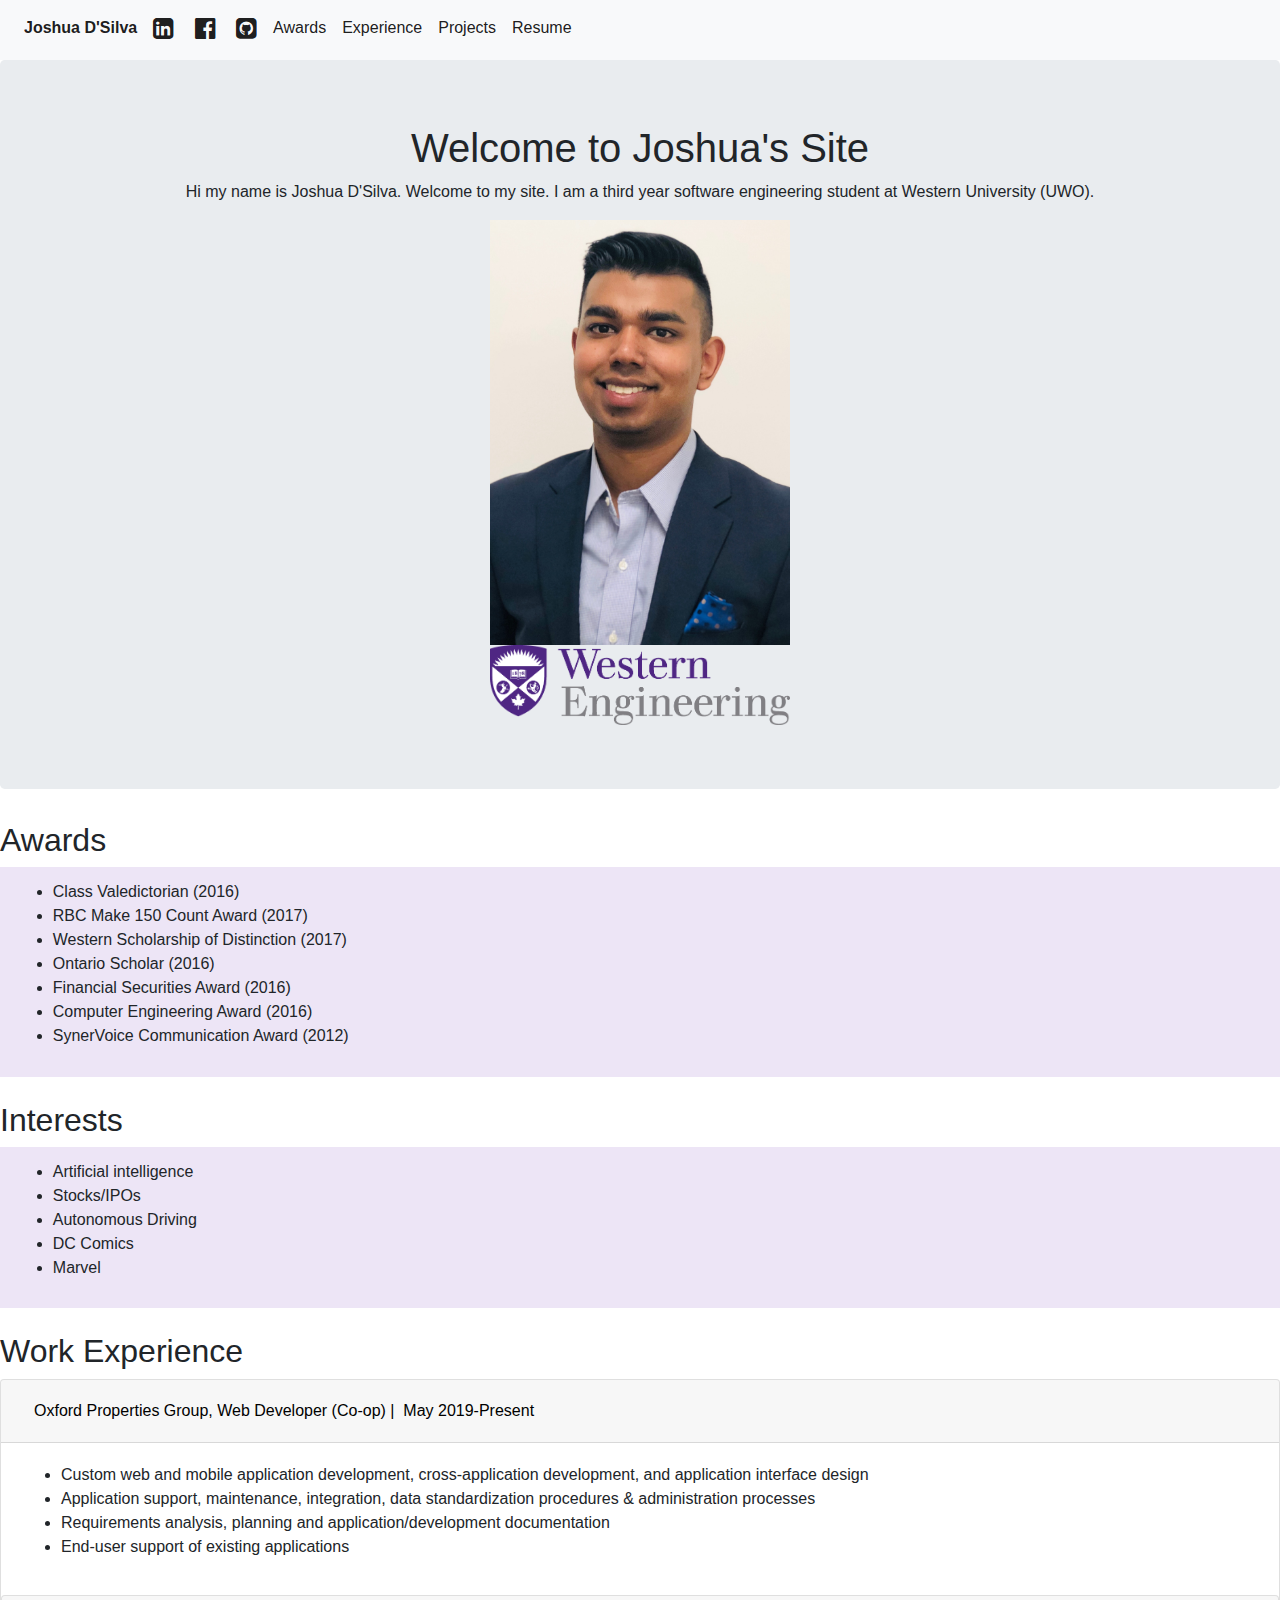
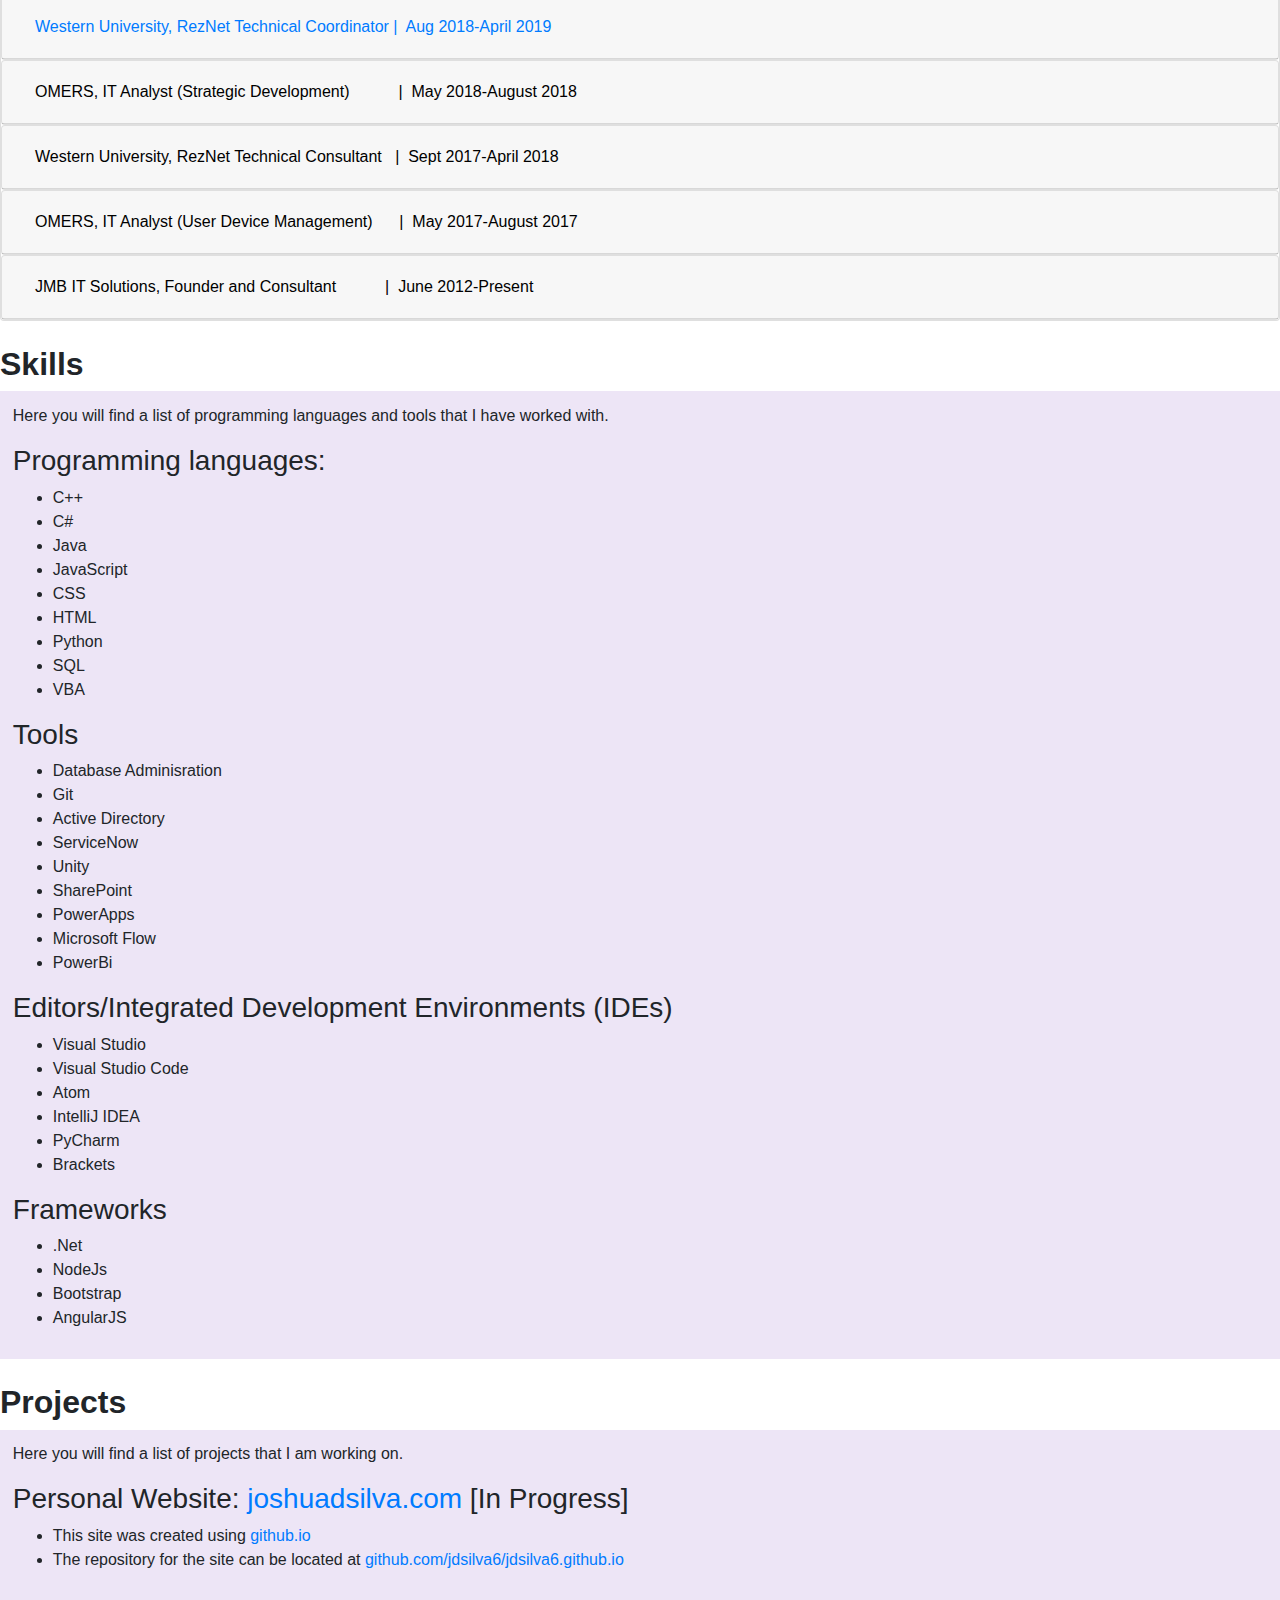
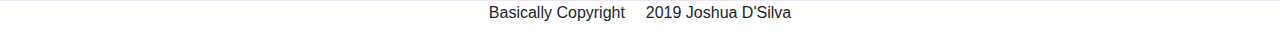
<file: JoshCollapsibleSite.html>
<html lang=" en"><head>
    <!-- Global site tag (gtag.js) - Google Analytics -->
    <script type="text/javascript" async="" src="https://www.google-analytics.com/analytics.js"></script><script async="" src="https://www.googletagmanager.com/gtag/js?id=UA-139134970-1"></script>
    <script>
      window.dataLayer = window.dataLayer || [];
      function gtag(){dataLayer.push(arguments);}
      gtag('js', new Date());

      gtag('config', 'UA-139134970-1');
    </script>
    <!-- End of Script -->
    <style>
    html {
        scroll-behavior: smooth;
        font-family: 'Open Sans', sans-serif !important;
    }

    .nav li {
         display:inline-block;
    }

    div.panel-group{
        outline: 2px;
        outline-color: lightslategray;
    }

    div.stylized{
        padding: 1%;
        background-color: #EDE5F6;
        fill-opacity: 50%;
        width: 100%;
    }

    .center {
     display: block;
    margin-left: auto;
     margin-right: auto;
     width: 50%;
     max-height: 600px;
    }

    .center2 {
        max-width: 100%;
        height: auto;
        display: block;
        margin-left: auto;
        margin-right: auto;
        width: 50%;
    }

    .center3 {
        width: 300px;
    }

    a.stylized{
        color: #B24DFF;
    }

    b.stylized{
        color: black;
        font-weight: normal;
    }

    body{
        padding: 0;
        margin: 0;
    }

    .imgTable{
        max-width: 300px;
        transform: translateX(50%);
    }

    </style>


    <meta charset=" utf-8">
    <link rel="stylesheet" href="https://cdnjs.cloudflare.com/ajax/libs/font-awesome/4.7.0/css/font-awesome.min.css">
    <link rel="stylesheet" href="https://stackpath.bootstrapcdn.com/bootstrap/4.3.1/css/bootstrap.min.css" integrity="sha384-ggOyR0iXCbMQv3Xipma34MD+dH/1fQ784/j6cY/iJTQUOhcWr7x9JvoRxT2MZw1T" crossorigin="anonymous">
    <link href="https://fonts.googleapis.com/css?family=Open+Sans" rel="stylesheet">
    <title>Joshua D'Silva's Website</title>
    <script src="script.js" defer=""></script>
    <script src="https://code.jquery.com/jquery-3.2.1.slim.min.js" integrity="sha384-KJ3o2DKtIkvYIK3UENzmM7KCkRr/rE9/Qpg6aAZGJwFDMVNA/GpGFF93hXpG5KkN" crossorigin="anonymous"></script>
    <script src="https://cdnjs.cloudflare.com/ajax/libs/popper.js/1.12.9/umd/popper.min.js" integrity="sha384-ApNbgh9B+Y1QKtv3Rn7W3mgPxhU9K/ScQsAP7hUibX39j7fakFPskvXusvfa0b4Q" crossorigin="anonymous"></script>
    <script src="https://maxcdn.bootstrapcdn.com/bootstrap/4.0.0/js/bootstrap.min.js" integrity="sha384-JZR6Spejh4U02d8jOt6vLEHfe/JQGiRRSQQxSfFWpi1MquVdAyjUar5+76PVCmYl" crossorigin="anonymous"></script>
    <meta name="description" content="Joshua D'Silva's personal website.">
    <meta name="keywords" content="Joshua D'Silva, joshuaddsilva, joshuadsilva, Software Engineer, Western University, UWO, OMERS, Oxford">
    <meta name="viewport" content="width=device-width, initial-scale=1">
    <link href="assets/images/theflash.png" rel="icon">
</head>

<body>
        <nav class="navbar navbar-expand-sm bg-light navbar-light">
                <ul class="navbar-nav">
                <li class="nav-item active">
                                <a class="nav-link" href="#"><b>Joshua D'Silva</b></a>
                              </li>
                  <li class="nav-item active">
                    <a class="nav-link" href="https://www.linkedin.com/in/joshuaddsilva/"><i class="fa fa-linkedin-square" style="font-size:24px"></i></a></a>
                  </li>
                  <li class="nav-item active">
                    <a class="nav-link" href="https://www.facebook.com/joshuaddsilva"> &nbsp;<i class="fa fa-facebook-official" style="font-size:24px"></i></a>
                  </li>
                  <li class="nav-item active">
                    <a class="nav-link" href="https://github.com/jdsilva6"> &nbsp;<i class="fa fa-github-square" style="font-size:24px"></i></a>
                  </li>
                  <li class="nav-item active">
                    <a class="nav-link " href="#awards">Awards</a>
                  </li>
                  <li class="nav-item active">
                        <a class="nav-link " href="#experience">Experience</a>
                </li>
                <li class="nav-item active">
                    <a class="nav-link " href="#projects">Projects</a>
                 </li>
                 <li class="nav-item active">
                     <a class="nav-link " href="assets/documents/Resume.pdf" target="_blank">Resume</a>
                 </li>
                </ul>
              </nav>

    <div class="jumbotron text-center">
        <section id="intro">
            <h1>Welcome to Joshua's Site</h1>
            <p>Hi my name is Joshua D'Silva. Welcome to my site. I am a third year software engineering student at Western University (UWO).</p>
            <div><img class="center3" src="assets/images/me2.jpg" width:250px alt="me"></div>
            <div><img class="center3" src="assets/images/Engineer_Stacked_PurpleGrey.png" width="300px"></div>
            </section>
    </div>

    <h2>Awards</h2>
    <div class="stylized">
        <section id="awards">
            <ul>
                <li>Class Valedictorian (2016)</li>
                <li>RBC Make 150 Count Award (2017)</li>
                <li>Western Scholarship of Distinction (2017)</li>
                <li>Ontario Scholar (2016)</li>
                <li>Financial Securities Award (2016)</li>
                <li>Computer Engineering Award (2016)</li>
                <li>SynerVoice Communication Award (2012)</li>
            </ul>
        </div>
    
        <div>
            &NonBreakingSpace;
        </div>

        <h2>Interests</h2>
        <div class="stylized">
        <ul>
            <li>Artificial intelligence</li> 
            <li>Stocks/IPOs</i></li>
            <li>Autonomous Driving</li>
            <li>DC Comics</li>
            <li>Marvel</li>
        </ul>
        </div>
        </section>
    <div>
            &NonBreakingSpace;
    </div>

<section id="experience">
  <h2>Work Experience </h2>

  <div id="accordion">
      <div class="card">
        <div class="card-header" id="headingOne">
          <h5 class="mb-0">
            <button class="btn btn-link" data-toggle="collapse" data-target="#collapseOne" aria-expanded="true" aria-controls="collapseOne">
                <b class="stylized">Oxford Properties Group, Web Developer (Co-op) |&nbsp; May 2019-Present</b>
            </button>
          </h5>
  </div>
    
        <div id="collapseOne" class="collapse show" aria-labelledby="headingOne" data-parent="#accordion">
          <div class="card-body">
              <ul>
                  <li>Custom web and mobile application development, cross-application development, and application interface design</li>
                  <li>Application support, maintenance, integration, data standardization procedures & administration processes </li>
                  <li>Requirements analysis, planning and application/development documentation</li>
                  <li>End-user support of existing applications</li>
              </ul>          
        </div>
      </div>
      <div class="card">
        <div class="card-header" id="headingTwo">
          <h5 class="mb-0">
            <button class="btn btn-link collapsed" data-toggle="collapse" data-target="#collapseTwo" aria-expanded="false" aria-controls="collapseTwo">
                Western University, RezNet Technical Coordinator |&nbsp; Aug 2018-April 2019</b>
            </button>
          </h5>
        </div>
        <div id="collapseTwo" class="collapse" aria-labelledby="headingTwo" data-parent="#accordion">
          <div class="card-body">
              <ul>
                  Western RezNet is the university's Internet Service Provider. My position of Technical Coordinator involves managing student teams and hotline operations to resolve student internet connection issues across university residences. 
              <li>As part of the Bandwidth Testing team, collected and analyzed network data to optimize the firm’s new bandwidth stream.</li>
              <li>As part of the Communications team, reviewed existing documentation in order to revamp and modernize it. Changes in documentation will be implemented in the 2018-2019 academic year.</li>
                </ul>
          </div>
        </div>
      </div>
      <div class="card">
        <div class="card-header" id="headingThree">
          <h5 class="mb-0">
            <button class="btn btn-link collapsed" data-toggle="collapse" data-target="#collapseThree" aria-expanded="false" aria-controls="collapseThree">
                <b class="stylized">OMERS, IT Analyst (Strategic Development)  &nbsp; &nbsp; &nbsp; &nbsp; &nbsp;   |&nbsp; May 2018-August 2018</b>
            </button>
          </h5>
        </div>
        <div id="collapseThree" class="collapse" aria-labelledby="headingThree" data-parent="#accordion">
          <div class="card-body">
              <ul>
                  <li>Conducted research and analysis for the Technology Architecture Group</li>
                  <li>Attended Technology Architecture Group meetings (took meeting minutes)</li>
                  <li>Communicated with vendors to acquire information, and schedule presentations and meetings</li>
                  <li>Performed testing and evaluation of emerging, opensource, off-shelf and in-house applications</li>
                  <li>Participated in Proof of Technology (POT) by creating manual for application(s) being tested</li>
                  <li>Cataloged documentation for Teranet’s applications</li>
          </ul>
          </div>
        </div>
      </div>

      <div class="card">
          <div class="card-header" id="headingFour">
            <h5 class="mb-0">
              <button class="btn btn-link collapsed" data-toggle="collapse" data-target="#collapseFour" aria-expanded="false" aria-controls="collapseFour">
                  <b class="stylized">Western University, RezNet Technical Consultant &nbsp;   |&nbsp; Sept 2017-April 2018</b>
              </button>
            </h5>
          </div>
          <div id="collapseFour" class="collapse" aria-labelledby="headingFour" data-parent="#accordion">
            <div class="card-body">
                <ul>
                    Western RezNet is the university's Internet Service Provider. My position of Technical Consultant involves helping solve customers’ network issues over the phone and in-person. 
                <li>As part of the Bandwidth Testing team, collected and analyzed network data to optimize the firm’s new bandwidth stream.</li>
                <li>As part of the Communications team, reviewed existing documentation in order to revamp and modernize it. Changes in documentation will be implemented in the 2018-2019 academic year.</li>
            </ul>  
            </div>
          </div>
        </div>

        <div class="card">
            <div class="card-header" id="headingFive">
              <h5 class="mb-0">
                <button class="btn btn-link collapsed" data-toggle="collapse" data-target="#collapseFive" aria-expanded="false" aria-controls="collapseFive">
                    <b class="stylized">OMERS, IT Analyst (User Device Management)&nbsp;&nbsp;&nbsp;&nbsp;&nbsp; |&nbsp; May 2017-August 2017</b>
                </button>
              </h5>
            </div>
            <div id="collapseFive" class="collapse" aria-labelledby="headingThree" data-parent="#accordion">
              <div class="card-body">
                  <ul>
                      Selected by manger to assist C-Suite executives with IT Solutions (e.g. CFO, COO, CIO)
                  <li>Oversaw projects and assisted in procurement activities</li>
                  <li>Led project resources as co-facilitator for Summer 2017 IT networking and team-building event (50+)</li>
                  <li>Project Manager, director and co-narrator for IT Co-op Recruitment video (published on LinkedIn)</li>
                  <li>Educated end-users on new technologies and customized MS Office solution development (VBA/Macros, add-ins, workflow)</li>
              </ul>
              </div>
            </div>
          </div>

          <div class="card">
              <div class="card-header" id="headingSix">
                <h5 class="mb-0">
                  <button class="btn btn-link collapsed" data-toggle="collapse" data-target="#collapseSix" aria-expanded="false" aria-controls="collapseSix">
                      <b class="stylized">JMB IT Solutions, Founder and Consultant&nbsp;&nbsp;&nbsp;&nbsp;&nbsp;&nbsp;&nbsp;&nbsp;&nbsp;&nbsp;  |&nbsp; June 2012-Present</b>
                  </button>
                </h5>
              </div>
              <div id="collapseSix" class="collapse" aria-labelledby="headingSix" data-parent="#accordion">
                <div class="card-body">
                    <ul>
                        <li>Trained customers on Windows/Android/iPhone, Email, Social Media (Facebook, Twitter) </li>
                        <li>Provided technical expertise in troubleshooting to resolve IT issues </li>
                        <li>Set up cloud-based solutions for customer’s data and media storage, and </li>
                        <li>Set up wired/wireless networks for residential use</li>                
                </ul>
                </div>
              </div>
            </div>
    </div>


<div>
        &NonBreakingSpace;
</div>

<h2><b>Skills</b></h2>
<div class="stylized">
<p>Here you will find a list of programming languages and tools that I have worked with.</p>
<h3>Programming languages:</h3>
<ul>
    <li>C++</li>
    <li>C#</li>
    <li>Java</li>
    <li>JavaScript</li>
    <li>CSS</li>
    <li>HTML</li>
    <li>Python</li>
    <li>SQL</li>
    <li>VBA</li>
</ul>
<h3>Tools</h3>
<ul>
    <li>Database Adminisration</li>
    <li>Git</li>
    <li>Active Directory</li>
    <li>ServiceNow</li>
    <li>Unity</li>
    <li>SharePoint</li>
    <li>PowerApps</li>
    <li>Microsoft Flow</li>
    <li>PowerBi</li>
</ul>
<h3>Editors/Integrated Development Environments (IDEs)</h3>
<ul>
    <li>Visual Studio</li>
    <li>Visual Studio Code</li>
    <li>Atom</li>
    <li>IntelliJ IDEA</li>
    <li>PyCharm</li>
    <li>Brackets</li>
</ul>

<h3>Frameworks</h3>
<ul>
        <li>.Net</li>
        <li>NodeJs</li>
        <li>Bootstrap</li>
        <li>AngularJS</li>
    </ul>
</div>
    </section>

    <div>
            &NonBreakingSpace;
    </div>

    <section id="projects">
    <h2><b>Projects</b></h2>
    <div class="stylized">
    <p>Here you will find a list of projects that I am working on.</p>
    <h3>Personal Website: <a href="https://joshuadsilva.com">joshuadsilva.com</a> [In Progress]</h3>
    <ul>
        <li>This site was created using <a href="https://github.io">github.io</a></li>
        <li>The repository for the site can be located at <a href="https://github.com/jdsilva6/jdsilva6.github.io">github.com/jdsilva6/jdsilva6.github.io</a></li>
    </ul>

    </div>
    </section>


    <footer class="FooterClass" ><p style="text-align:center">Basically Copyright <i class="fas fa-copyright"></i> 2019 Joshua D'Silva</p></footer>
    </div>
    
    </body>
</html>
</file>
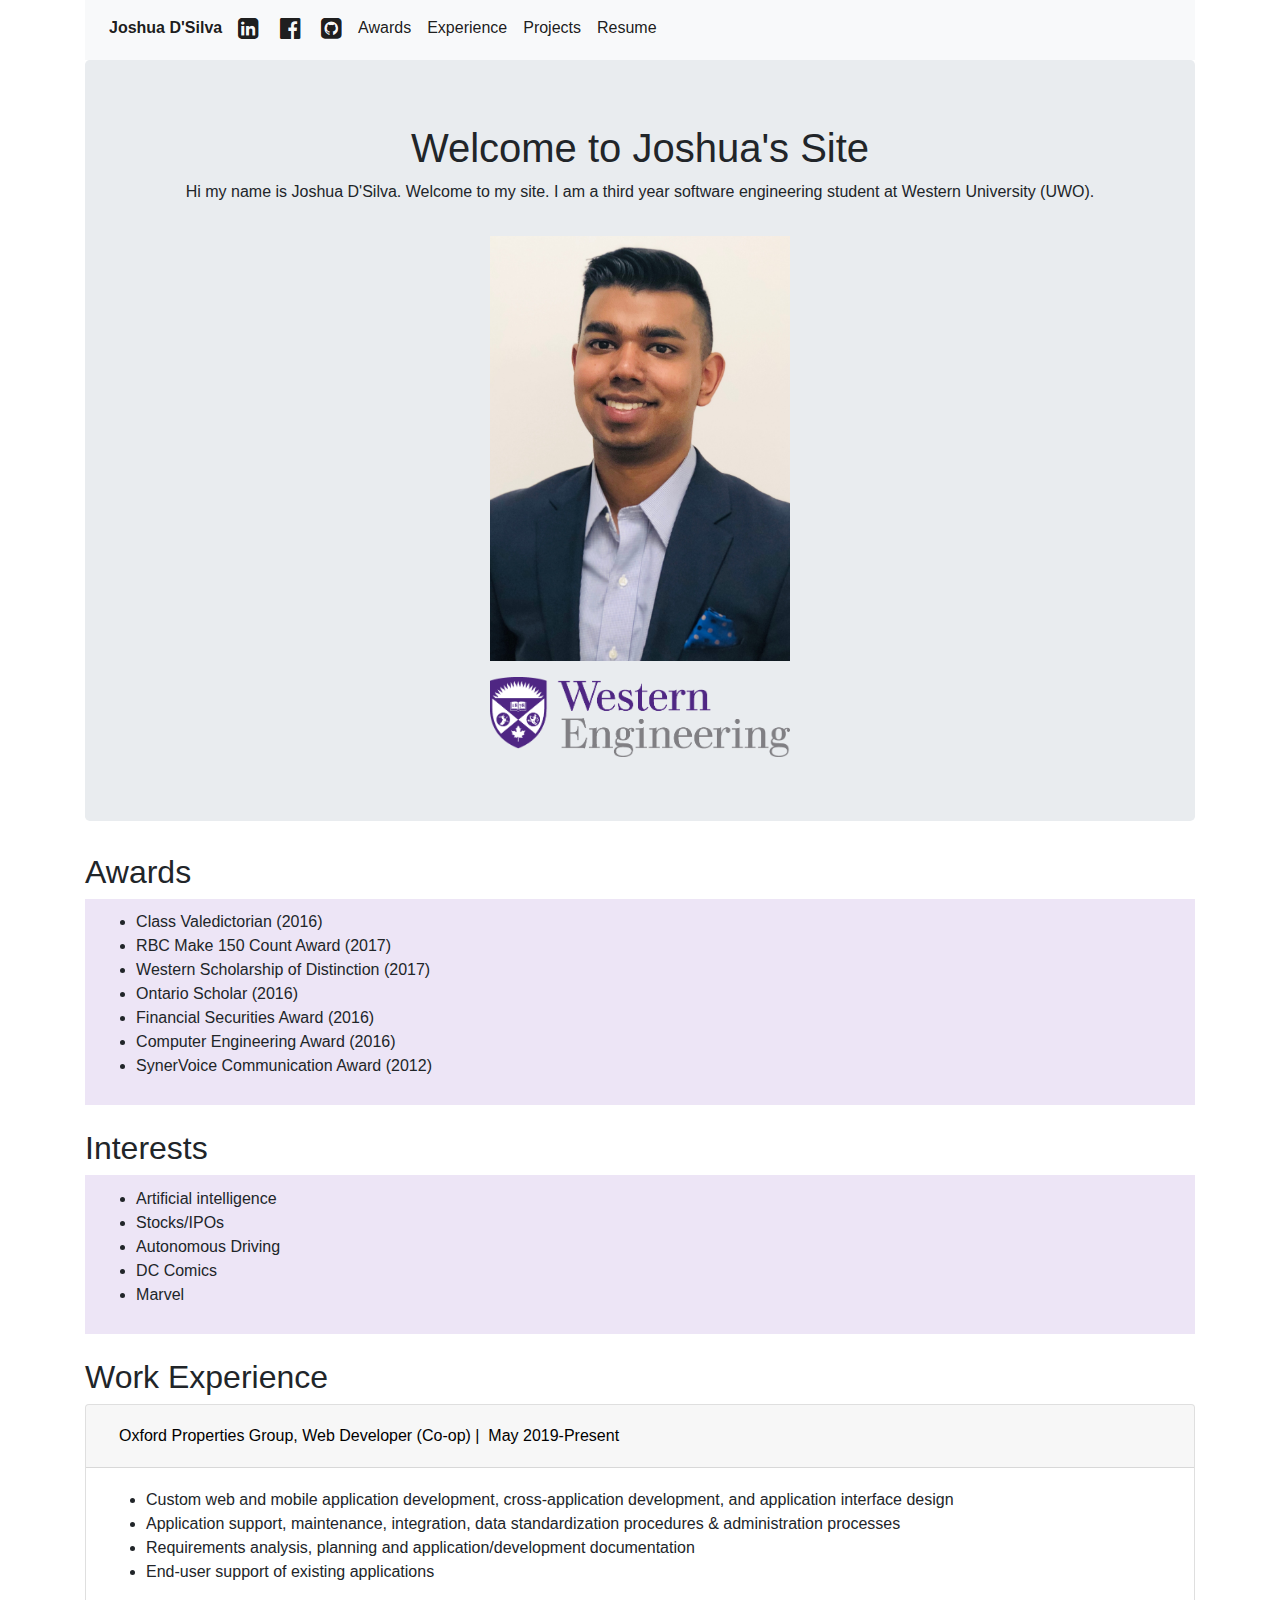
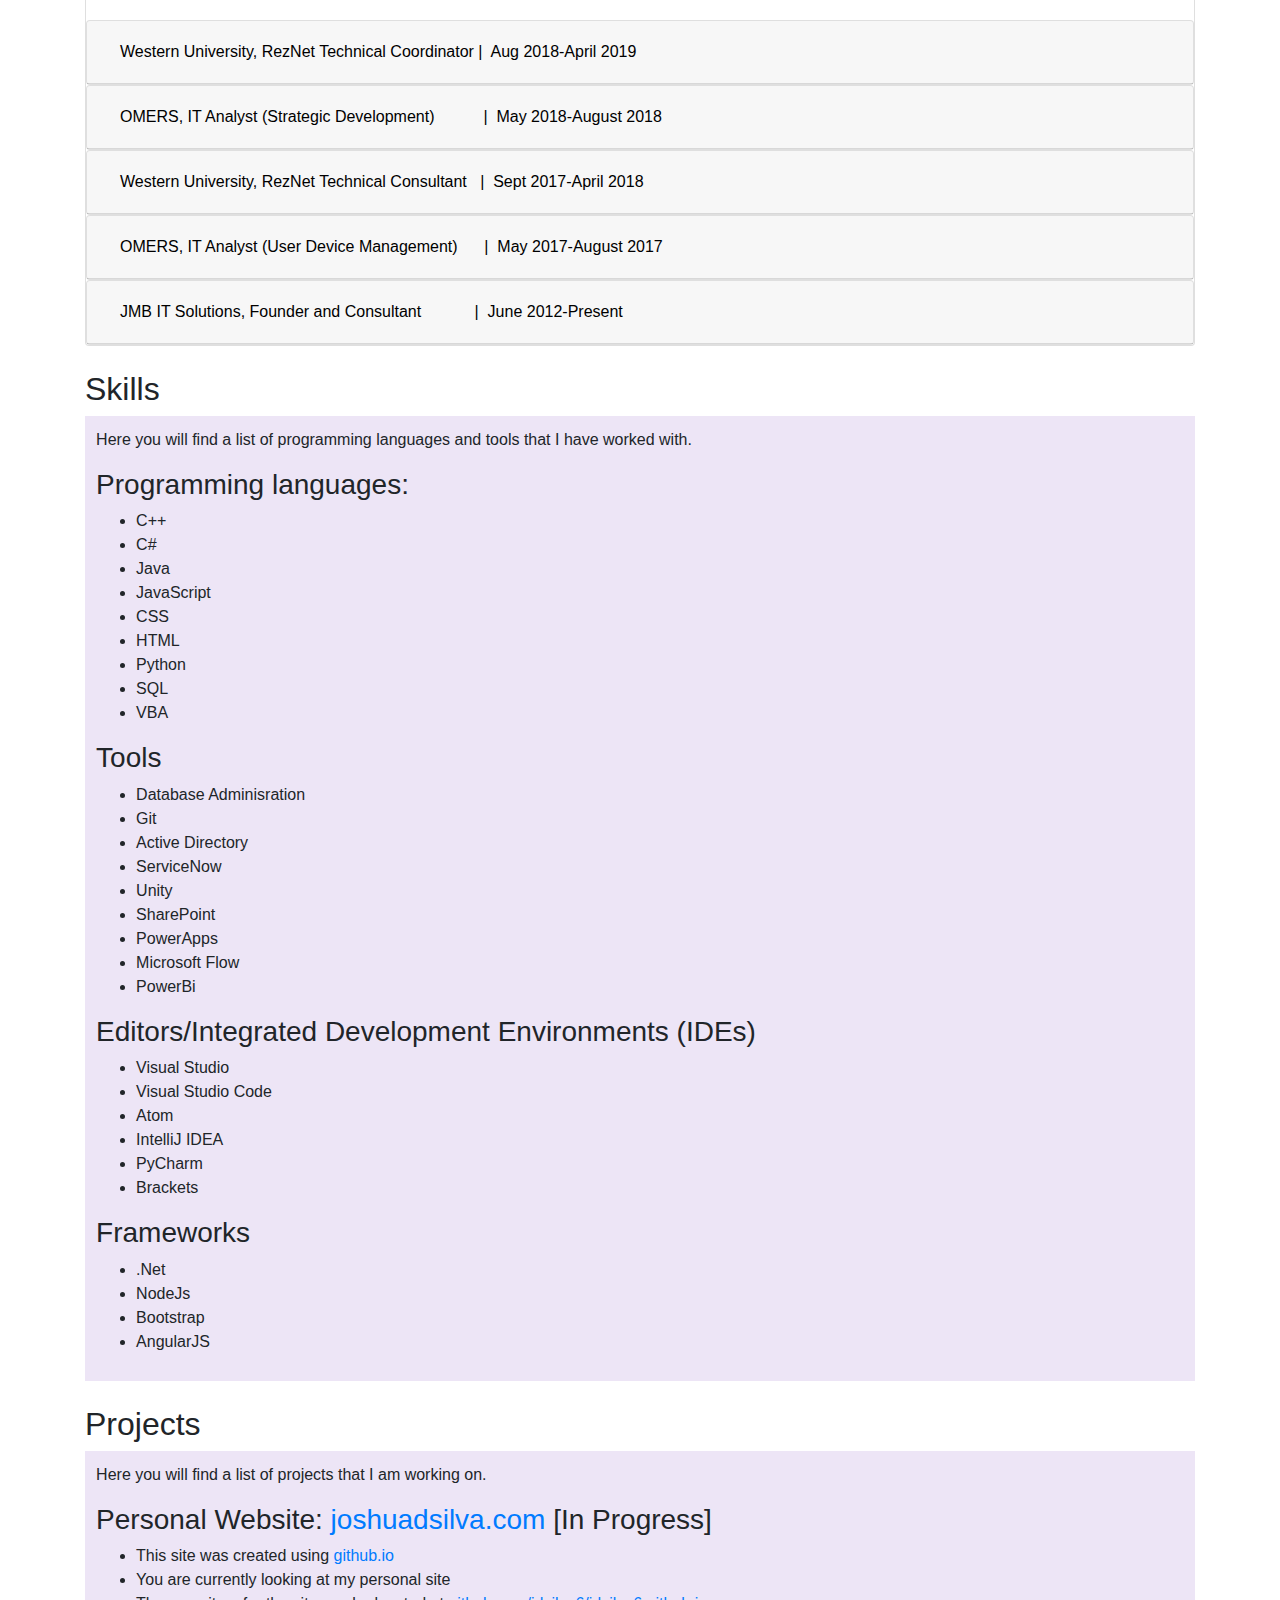
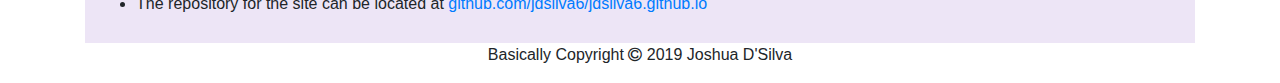
<file: JoshSiteV1.1.html>
<html lang=" en">

<head>
  <!-- Global site tag (gtag.js) - Google Analytics -->
  <script type="text/javascript" async="" src="https://www.google-analytics.com/analytics.js"></script>
  <script async="" src="https://www.googletagmanager.com/gtag/js?id=UA-139134970-1"></script>
  <script>
    window.dataLayer = window.dataLayer || [];

    function gtag() {
      dataLayer.push(arguments);
    }
    gtag('js', new Date());

    gtag('config', 'UA-139134970-1');
  </script>
  <!-- End of Script -->
  <style>
    html {
      scroll-behavior: smooth !important;
      font-family: 'Open Sans', sans-serif !important;
    }

    .nav li {
      display: inline-block;
    }

    div.panel-group {
      outline: 2px;
      outline-color: lightslategray;
    }

    div.stylized {
      padding: 1%;
      background-color: #EDE5F6;
      fill-opacity: 50%;
      width: 100%;
    }

    .center {
      display: block;
      margin-left: auto;
      margin-right: auto;
      width: 50%;
      max-height: 600px;
    }

    .center2 {
      max-width: 100%;
      height: auto;
      display: block;
      margin-left: auto;
      margin-right: auto;
      width: 50%;
    }

    .center3 {
      width: 300px;
      padding-top: 1rem;
    }

    a.stylized {
      color: #B24DFF;
    }

    b.stylized {
      color: black;
      font-weight: normal;
    }

    body {
      padding: 0;
      margin: 0;
    }

    .imgTable {
      max-width: 300px;
      transform: translateX(50%);
    }
  </style>


  <meta charset=" utf-8">
  <link rel="stylesheet" href="https://cdnjs.cloudflare.com/ajax/libs/font-awesome/4.7.0/css/font-awesome.min.css">
  <link rel="stylesheet" href="https://stackpath.bootstrapcdn.com/bootstrap/4.3.1/css/bootstrap.min.css"
    integrity="sha384-ggOyR0iXCbMQv3Xipma34MD+dH/1fQ784/j6cY/iJTQUOhcWr7x9JvoRxT2MZw1T" crossorigin="anonymous">
    
  <link href="https://fonts.googleapis.com/css?family=Open+Sans" rel="stylesheet">
  <title>Joshua D'Silva's Website</title>
  <script src="script.js" defer=""></script>
  <script src="https://code.jquery.com/jquery-3.2.1.slim.min.js"
    integrity="sha384-KJ3o2DKtIkvYIK3UENzmM7KCkRr/rE9/Qpg6aAZGJwFDMVNA/GpGFF93hXpG5KkN" crossorigin="anonymous">
  </script>
  <script src="https://cdnjs.cloudflare.com/ajax/libs/popper.js/1.12.9/umd/popper.min.js"
    integrity="sha384-ApNbgh9B+Y1QKtv3Rn7W3mgPxhU9K/ScQsAP7hUibX39j7fakFPskvXusvfa0b4Q" crossorigin="anonymous">
  </script>
  <script src="https://maxcdn.bootstrapcdn.com/bootstrap/4.0.0/js/bootstrap.min.js"
    integrity="sha384-JZR6Spejh4U02d8jOt6vLEHfe/JQGiRRSQQxSfFWpi1MquVdAyjUar5+76PVCmYl" crossorigin="anonymous">
  </script>
  <meta name="description" content="Joshua D'Silva's personal website.">
  <meta name="keywords"
    content="Joshua D'Silva, joshuaddsilva, joshuadsilva, Software Engineer, Western University, UWO, OMERS, Oxford">
  <meta name="viewport" content="width=device-width, initial-scale=1">
  <link href="assets/images/theflash.png" rel="icon">
</head>

<body>
  <div class="container">
    <nav class="navbar navbar-expand-sm bg-light navbar-light">
      <ul class="navbar-nav">
        <li class="nav-item active">
          <a class="nav-link" href="#"><b>Joshua D'Silva</b></a>
        </li>
        <li class="nav-item active">
          <a class="nav-link" href="https://www.linkedin.com/in/joshuaddsilva/"><i class="fa fa-linkedin-square"
              style="font-size:24px"></i></a></a>
        </li>
        <li class="nav-item active">
          <a class="nav-link" href="https://www.facebook.com/joshuaddsilva"> &nbsp;<i class="fa fa-facebook-official"
              style="font-size:24px"></i></a>
        </li>
        <li class="nav-item active">
          <a class="nav-link" href="https://github.com/jdsilva6"> &nbsp;<i class="fa fa-github-square"
              style="font-size:24px"></i></a>
        </li>
        <li class="nav-item active">
          <a class="nav-link " href="#awards">Awards</a>
        </li>
        <li class="nav-item active">
          <a class="nav-link " href="#experience">Experience</a>
        </li>
        <li class="nav-item active">
          <a class="nav-link " href="#projects">Projects</a>
        </li>
        <li class="nav-item active">
          <a class="nav-link " href="assets/documents/Resume.pdf" target="_blank">Resume</a>
        </li>
      </ul>
    </nav>

    <div class="jumbotron text-center">
      <section id="intro">
        <h1>Welcome to Joshua's Site</h1>
        <p>Hi my name is Joshua D'Silva. Welcome to my site. I am a third year software engineering student at Western
          University (UWO).</p>
        <div><img class="center3" src="assets/images/me2.jpg" width:250px alt="me"></div>
        <div><img class="center3" src="assets/images/Engineer_Stacked_PurpleGrey.png" width="300px"></div>
      </section>
    </div>

    <h2>Awards</h2>
    <div class="stylized">
      <section id="awards">
        <ul>
          <li>Class Valedictorian (2016)</li>
          <li>RBC Make 150 Count Award (2017)</li>
          <li>Western Scholarship of Distinction (2017)</li>
          <li>Ontario Scholar (2016)</li>
          <li>Financial Securities Award (2016)</li>
          <li>Computer Engineering Award (2016)</li>
          <li>SynerVoice Communication Award (2012)</li>
        </ul>
    </div>

    <div>
      &NonBreakingSpace;
    </div>

    <h2>Interests</h2>
    <div class="stylized">
      <ul>
        <li>Artificial intelligence</li>
        <li>Stocks/IPOs</i></li>
        <li>Autonomous Driving</li>
        <li>DC Comics</li>
        <li>Marvel</li>
      </ul>
    </div>
    </section>
    <div>
      &NonBreakingSpace;
    </div>

    <section id="experience">
      <h2>Work Experience </h2>

      <div id="accordion">
        <div class="card">
          <div class="card-header" id="headingOne">
            <h5 class="mb-0">
              <button class="btn btn-link" data-toggle="collapse" data-target="#collapseOne" aria-expanded="true"
                aria-controls="collapseOne">
                <b class="stylized">Oxford Properties Group, Web Developer (Co-op) |&nbsp; May 2019-Present</b>
              </button>
            </h5>
          </div>

          <div id="collapseOne" class="collapse show" aria-labelledby="headingOne" data-parent="#accordion">
            <div class="card-body">
              <ul>
                <li>Custom web and mobile application development, cross-application development, and application
                  interface design</li>
                <li>Application support, maintenance, integration, data standardization procedures & administration
                  processes </li>
                <li>Requirements analysis, planning and application/development documentation</li>
                <li>End-user support of existing applications</li>
              </ul>
            </div>
          </div>
          <div class="card">
            <div class="card-header" id="headingTwo">
              <h5 class="mb-0">
                <button class="btn btn-link " data-toggle="collapse" data-target="#collapseTwo" aria-expanded="true"
                  aria-controls="collapseTwo">
                  <b class="stylized">Western University, RezNet Technical Coordinator |&nbsp; Aug 2018-April 2019</b>
                </button>
              </h5>
            </div>
            <div id="collapseTwo" class="collapse" aria-labelledby="headingTwo" data-parent="#accordion">
              <div class="card-body">
                <ul>
                  Western RezNet is the university's Internet Service Provider. My position of Technical Coordinator
                  involves managing student teams and hotline operations to resolve student internet connection issues
                  across university residences.
                  <li>As part of the Bandwidth Testing team, collected and analyzed network data to optimize the firm’s
                    new bandwidth stream.</li>
                  <li>As part of the Communications team, reviewed existing documentation in order to revamp and
                    modernize
                    it. Changes in documentation will be implemented in the 2018-2019 academic year.</li>
                </ul>
              </div>
            </div>
          </div>
          <div class="card">
            <div class="card-header" id="headingThree">
              <h5 class="mb-0">
                <button class="btn btn-link collapsed" data-toggle="collapse" data-target="#collapseThree"
                  aria-expanded="false" aria-controls="collapseThree">
                  <b class="stylized">OMERS, IT Analyst (Strategic Development) &nbsp; &nbsp; &nbsp; &nbsp; &nbsp;
                    |&nbsp;
                    May 2018-August 2018</b>
                </button>
              </h5>
            </div>
            <div id="collapseThree" class="collapse" aria-labelledby="headingThree" data-parent="#accordion">
              <div class="card-body">
                <ul>
                  <li>Conducted research and analysis for the Technology Architecture Group</li>
                  <li>Attended Technology Architecture Group meetings (took meeting minutes)</li>
                  <li>Communicated with vendors to acquire information, and schedule presentations and meetings</li>
                  <li>Performed testing and evaluation of emerging, opensource, off-shelf and in-house applications</li>
                  <li>Participated in Proof of Technology (POT) by creating manual for application(s) being tested</li>
                  <li>Cataloged documentation for Teranet’s applications</li>
                </ul>
              </div>
            </div>
          </div>

          <div class="card">
            <div class="card-header" id="headingFour">
              <h5 class="mb-0">
                <button class="btn btn-link collapsed" data-toggle="collapse" data-target="#collapseFour"
                  aria-expanded="false" aria-controls="collapseFour">
                  <b class="stylized">Western University, RezNet Technical Consultant &nbsp; |&nbsp; Sept 2017-April
                    2018</b>
                </button>
              </h5>
            </div>
            <div id="collapseFour" class="collapse" aria-labelledby="headingFour" data-parent="#accordion">
              <div class="card-body">
                <ul>
                  Western RezNet is the university's Internet Service Provider. My position of Technical Consultant
                  involves helping solve customers’ network issues over the phone and in-person.
                  <li>As part of the Bandwidth Testing team, collected and analyzed network data to optimize the firm’s
                    new bandwidth stream.</li>
                  <li>As part of the Communications team, reviewed existing documentation in order to revamp and
                    modernize
                    it. Changes in documentation will be implemented in the 2018-2019 academic year.</li>
                </ul>
              </div>
            </div>
          </div>

          <div class="card">
            <div class="card-header" id="headingFive">
              <h5 class="mb-0">
                <button class="btn btn-link collapsed" data-toggle="collapse" data-target="#collapseFive"
                  aria-expanded="false" aria-controls="collapseFive">
                  <b class="stylized">OMERS, IT Analyst (User Device Management)&nbsp;&nbsp;&nbsp;&nbsp;&nbsp; |&nbsp;
                    May
                    2017-August 2017</b>
                </button>
              </h5>
            </div>
            <div id="collapseFive" class="collapse" aria-labelledby="headingThree" data-parent="#accordion">
              <div class="card-body">
                <ul>
                  Selected by manger to assist C-Suite executives with IT Solutions (e.g. CFO, COO, CIO)
                  <li>Oversaw projects and assisted in procurement activities</li>
                  <li>Led project resources as co-facilitator for Summer 2017 IT networking and team-building event
                    (50+)
                  </li>
                  <li>Project Manager, director and co-narrator for IT Co-op Recruitment video (published on LinkedIn)
                  </li>
                  <li>Educated end-users on new technologies and customized MS Office solution development (VBA/Macros,
                    add-ins, workflow)</li>
                </ul>
              </div>
            </div>
          </div>

          <div class="card">
            <div class="card-header" id="headingSix">
              <h5 class="mb-0">
                <button class="btn btn-link collapsed" data-toggle="collapse" data-target="#collapseSix"
                  aria-expanded="false" aria-controls="collapseSix">
                  <b class="stylized">JMB IT Solutions, Founder and
                    Consultant&nbsp;&nbsp;&nbsp;&nbsp;&nbsp;&nbsp;&nbsp;&nbsp;&nbsp;&nbsp;&nbsp; |&nbsp; June 2012-Present</b>
                </button>
              </h5>
            </div>
            <div id="collapseSix" class="collapse" aria-labelledby="headingSix" data-parent="#accordion">
              <div class="card-body">
                <ul>
                  <li>Trained customers on Windows/Android/iPhone, Email, Social Media (Facebook, Twitter) </li>
                  <li>Provided technical expertise in troubleshooting to resolve IT issues </li>
                  <li>Set up cloud-based solutions for customer’s data and media storage, and </li>
                  <li>Set up wired/wireless networks for residential use</li>
                </ul>
              </div>
            </div>
          </div>
        </div>

        <div>
          &NonBreakingSpace;
        </div>

        <h2>Skills</h2>
        <div class="stylized">
          <p>Here you will find a list of programming languages and tools that I have worked with.</p>
          <h3>Programming languages:</h3>
          <ul>
            <li>C++</li>
            <li>C#</li>
            <li>Java</li>
            <li>JavaScript</li>
            <li>CSS</li>
            <li>HTML</li>
            <li>Python</li>
            <li>SQL</li>
            <li>VBA</li>
          </ul>
          <h3>Tools</h3>
          <ul>
            <li>Database Adminisration</li>
            <li>Git</li>
            <li>Active Directory</li>
            <li>ServiceNow</li>
            <li>Unity</li>
            <li>SharePoint</li>
            <li>PowerApps</li>
            <li>Microsoft Flow</li>
            <li>PowerBi</li>
          </ul>
          <h3>Editors/Integrated Development Environments (IDEs)</h3>
          <ul>
            <li>Visual Studio</li>
            <li>Visual Studio Code</li>
            <li>Atom</li>
            <li>IntelliJ IDEA</li>
            <li>PyCharm</li>
            <li>Brackets</li>
          </ul>

          <h3>Frameworks</h3>
          <ul>
            <li>.Net</li>
            <li>NodeJs</li>
            <li>Bootstrap</li>
            <li>AngularJS</li>
          </ul>
        </div>
    </section>

    <div>
      &NonBreakingSpace;
    </div>

    <section id="projects">
      <h2>Projects</h2>
      <div class="stylized">
        <p>Here you will find a list of projects that I am working on.</p>
        <h3>Personal Website: <a href="https://joshuadsilva.com#projects">joshuadsilva.com</a> [In Progress]</h3>
        <ul>
          <li>This site was created using <a href="https://github.io">github.io</a></li>
          <li>You are currently looking at my personal site</li>
          <li>The repository for the site can be located at <a
              href="https://github.com/jdsilva6/jdsilva6.github.io">github.com/jdsilva6/jdsilva6.github.io</a></li>
        </ul>

      </div>
    </section>


    <footer class="FooterClass">
      <p style="text-align:center">Basically Copyright <i class="fa fa-copyright"></i> 2019 Joshua D'Silva</p>
    </footer>
  </div>
  </div>
</body>

</html>
</file>
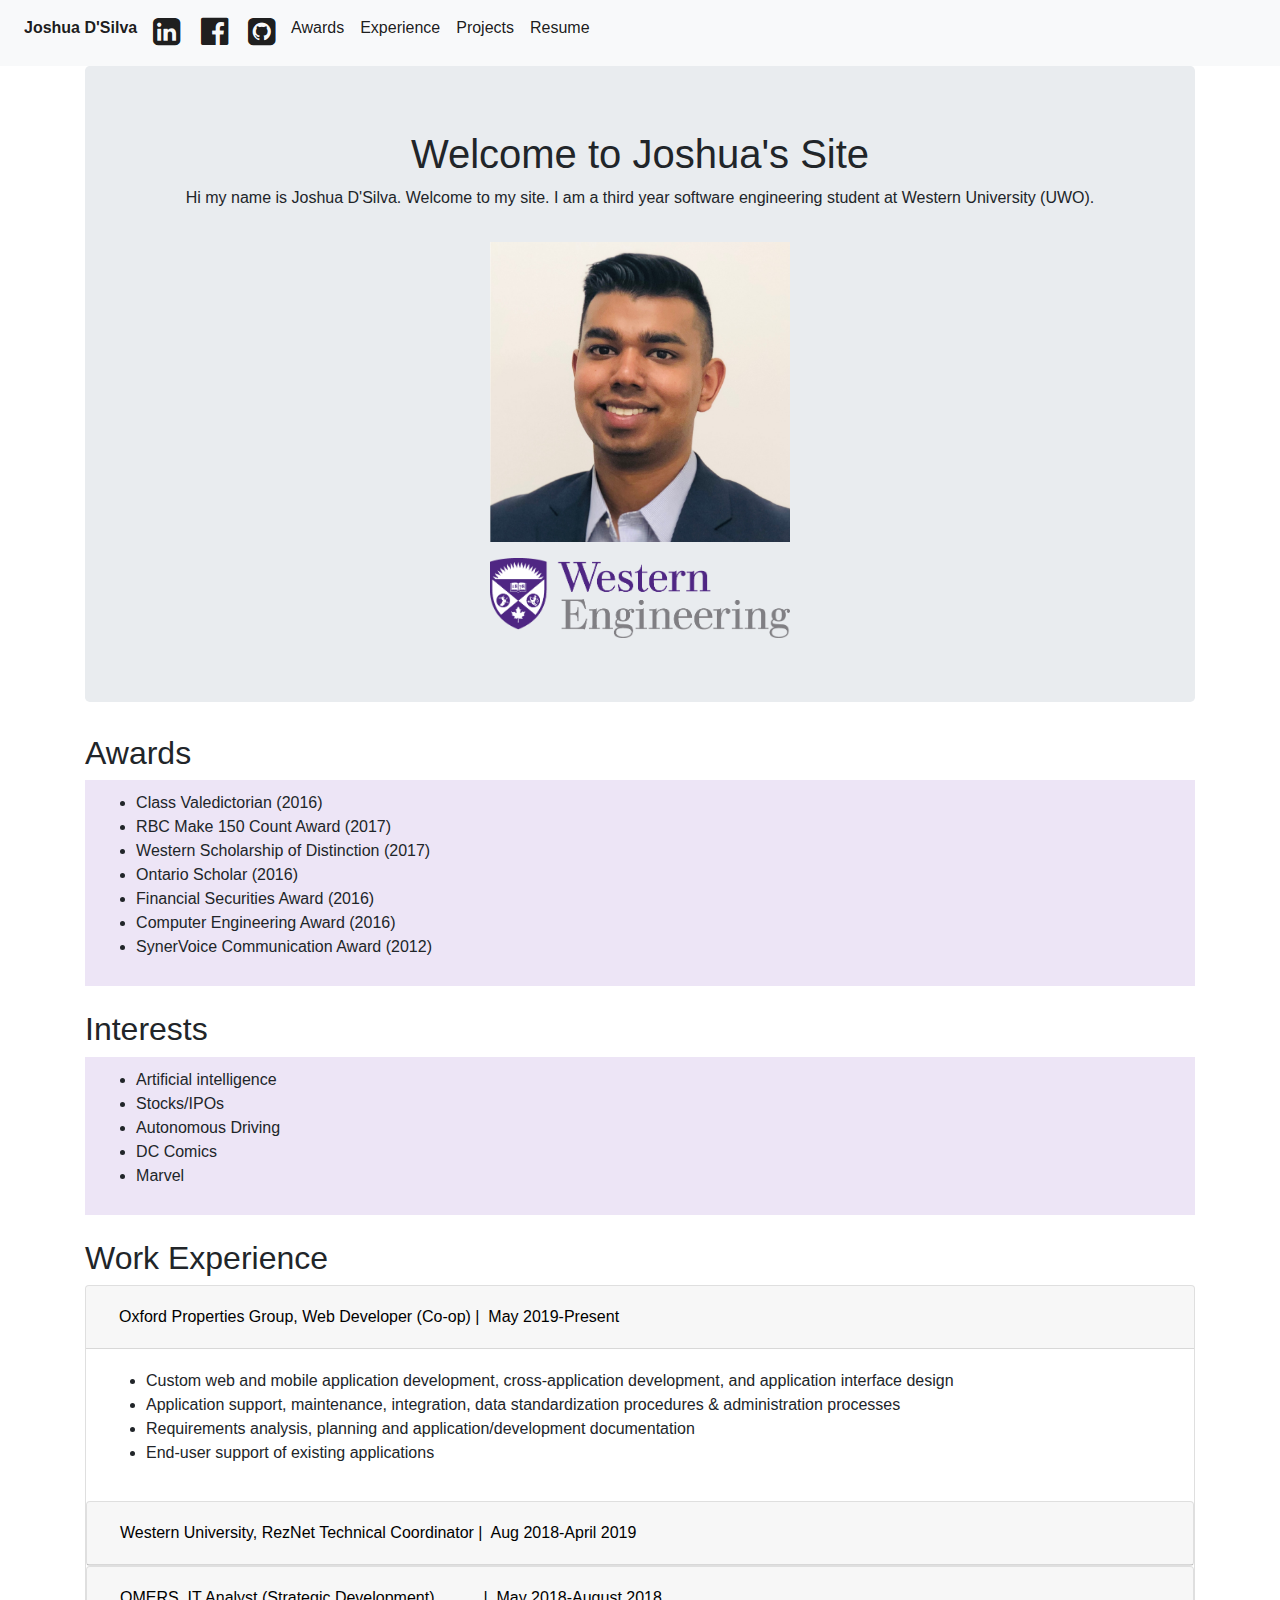
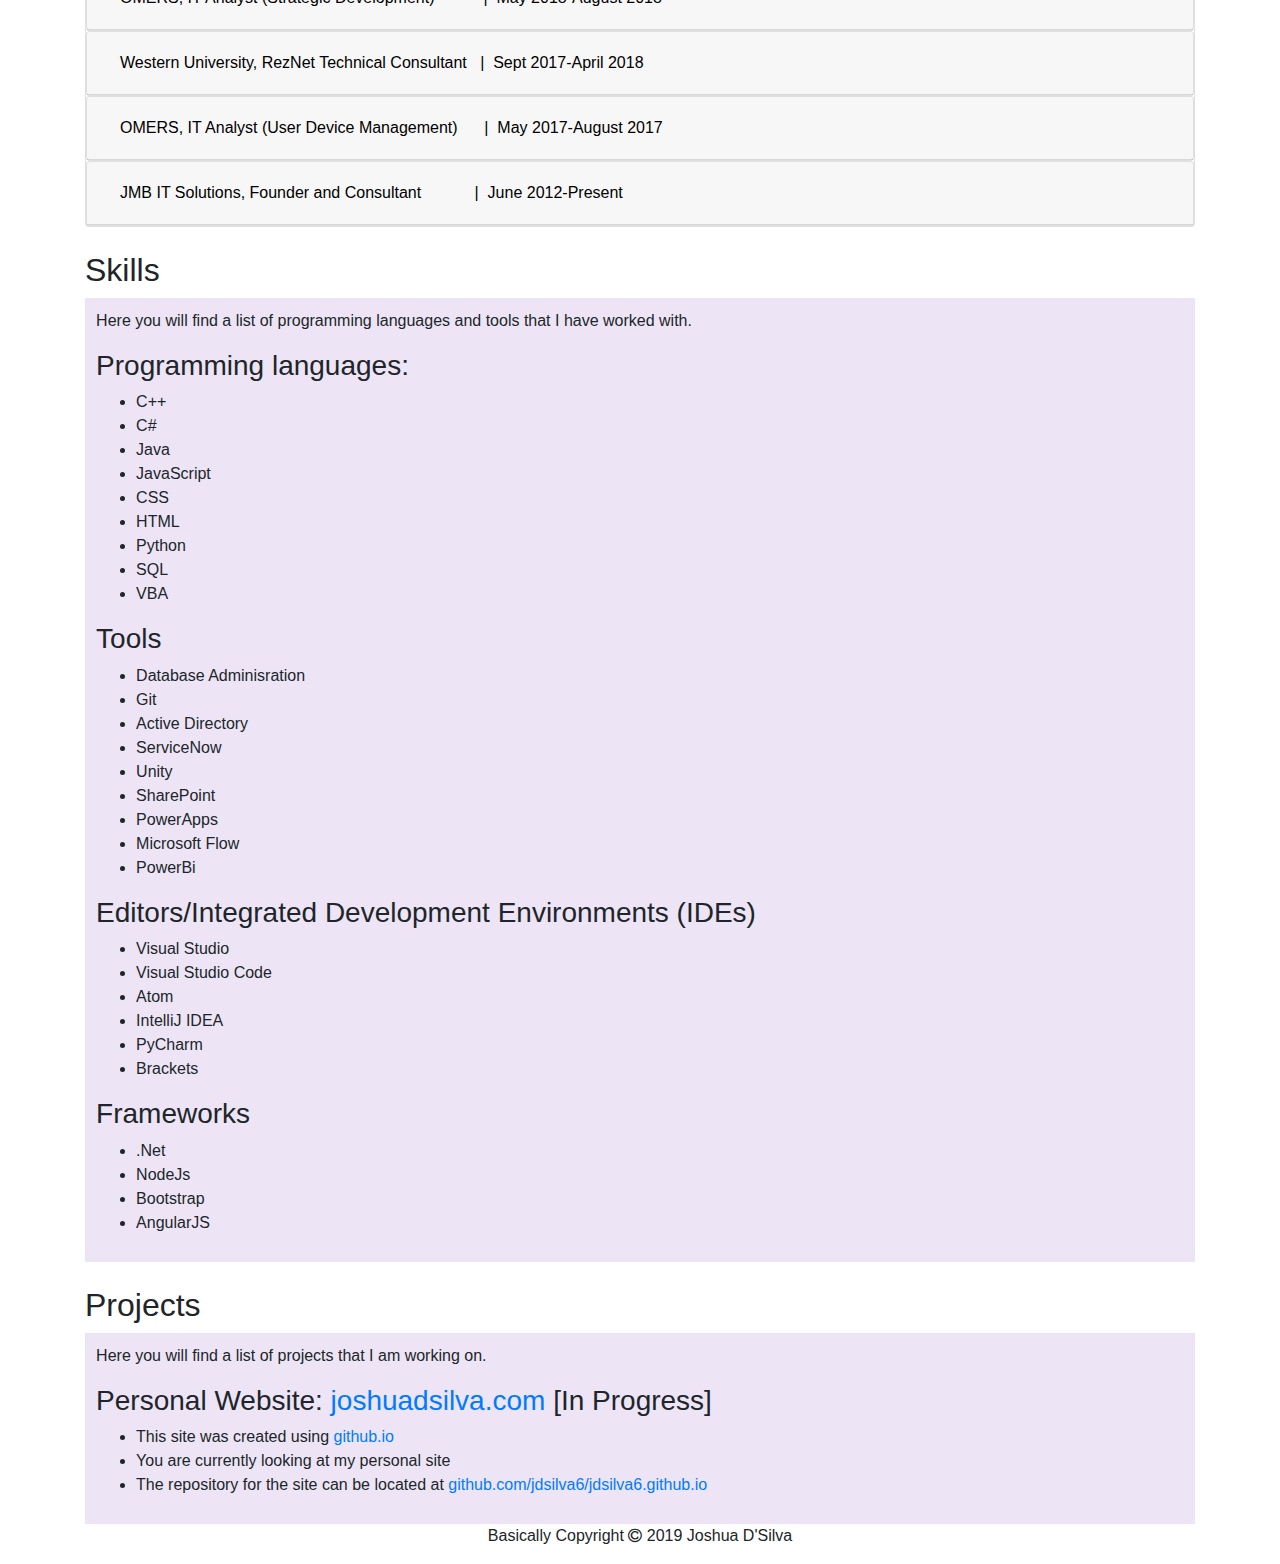
<file: JoshSiteV1.2.html>
<html lang=" en">

<head>
  <!-- Global site tag (gtag.js) - Google Analytics -->
  <script type="text/javascript" async="" src="https://www.google-analytics.com/analytics.js"></script>
  <script async="" src="https://www.googletagmanager.com/gtag/js?id=UA-139134970-1"></script>
  <script>
    window.dataLayer = window.dataLayer || [];

    function gtag() {
      dataLayer.push(arguments);
    }
    gtag('js', new Date());

    gtag('config', 'UA-139134970-1');
  </script>
  <!-- End of Script -->
  <style>
    html {
      scroll-behavior: smooth !important;
      font-family: 'Open Sans', sans-serif !important;
    }

    .nav li {
      display: inline-block;
    }

    div.panel-group {
      outline: 2px;
      outline-color: lightslategray;
    }

    div.stylized {
      padding: 1%;
      background-color: #EDE5F6;
      fill-opacity: 50%;
      width: 100%;
    }

    .center {
      display: block;
      margin-left: auto;
      margin-right: auto;
      width: 50%;
      max-height: 600px;
    }

    .center2 {
      max-width: 100%;
      height: auto;
      display: block;
      margin-left: auto;
      margin-right: auto;
      width: 50%;
    }

    .center3 {
      width: 300px;
      padding-top: 1rem;
    }

    a.stylized {
      color: #B24DFF;
    }

    b.stylized {
      color: black;
      font-weight: normal;
    }

    body {
      padding: 0;
      margin: 0;
    }

    .imgTable {
      max-width: 300px;
      transform: translateX(50%);
    }
  </style>


  <meta charset=" utf-8">
  <link rel="stylesheet" href="https://cdnjs.cloudflare.com/ajax/libs/font-awesome/4.7.0/css/font-awesome.min.css">
  <link rel="stylesheet" href="https://stackpath.bootstrapcdn.com/bootstrap/4.3.1/css/bootstrap.min.css"
    integrity="sha384-ggOyR0iXCbMQv3Xipma34MD+dH/1fQ784/j6cY/iJTQUOhcWr7x9JvoRxT2MZw1T" crossorigin="anonymous">
    
  <link href="https://fonts.googleapis.com/css?family=Open+Sans" rel="stylesheet">
  <title>Joshua D'Silva's Website</title>
  <script src="script.js" defer=""></script>
  <script src="https://code.jquery.com/jquery-3.2.1.slim.min.js"
    integrity="sha384-KJ3o2DKtIkvYIK3UENzmM7KCkRr/rE9/Qpg6aAZGJwFDMVNA/GpGFF93hXpG5KkN" crossorigin="anonymous">
  </script>
  <script src="https://cdnjs.cloudflare.com/ajax/libs/popper.js/1.12.9/umd/popper.min.js"
    integrity="sha384-ApNbgh9B+Y1QKtv3Rn7W3mgPxhU9K/ScQsAP7hUibX39j7fakFPskvXusvfa0b4Q" crossorigin="anonymous">
  </script>
  <script src="https://maxcdn.bootstrapcdn.com/bootstrap/4.0.0/js/bootstrap.min.js"
    integrity="sha384-JZR6Spejh4U02d8jOt6vLEHfe/JQGiRRSQQxSfFWpi1MquVdAyjUar5+76PVCmYl" crossorigin="anonymous">
  </script>
  <meta name="description" content="Joshua D'Silva's personal website.">
  <meta name="keywords"
    content="Joshua D'Silva, joshuaddsilva, joshuadsilva, Software Engineer, Western University, UWO, OMERS, Oxford">
  <meta name="viewport" content="width=device-width, initial-scale=1">
  <link href="assets/images/theflash.png" rel="icon">
</head>

<nav class="navbar navbar-expand-sm bg-light navbar-light">
    <ul class="navbar-nav">
      <li class="nav-item active">
        <a class="nav-link" href="#"><b>Joshua D'Silva</b></a>
      </li>
      <li class="nav-item active">
        <a class="nav-link" href="https://www.linkedin.com/in/joshuaddsilva/"><i class="fa fa-linkedin-square"
            style="font-size:2rem"></i></a></a>
      </li>
      <li class="nav-item active">
        <a class="nav-link" href="https://www.facebook.com/joshuaddsilva"> &nbsp;<i class="fa fa-facebook-official"
            style="font-size:2rem"></i></a>
      </li>
      <li class="nav-item active">
        <a class="nav-link" href="https://github.com/jdsilva6"> &nbsp;<i class="fa fa-github-square" style="font-size:2rem"></i></a>
      </li>
      <li class="nav-item active">
        <a class="nav-link " href="#awards">Awards</a>
      </li>
      <li class="nav-item active">
        <a class="nav-link " href="#experience">Experience</a>
      </li>
      <li class="nav-item active">
        <a class="nav-link " href="#projects">Projects</a>
      </li>
      <li class="nav-item active">
        <a class="nav-link " href="assets/documents/Resume.pdf" target="_blank">Resume</a>
      </li>
    </ul>
  </nav>

<body>
  <div class="container">

    <div class="jumbotron text-center">
      <section id="intro">
        <h1>Welcome to Joshua's Site</h1>
        <p>Hi my name is Joshua D'Silva. Welcome to my site. I am a third year software engineering student at Western
          University (UWO).</p>
        <div><img class="center3" src="assets/images/me3.jpg" width:250px alt="me"></div>
        <div><img class="center3" src="assets/images/Engineer_Stacked_PurpleGrey.png" width="300px"></div>
      </section>
    </div>


    <h2>Awards</h2>
    <div class="stylized">
      <section id="awards">
        <ul>
          <li>Class Valedictorian (2016)</li>
          <li>RBC Make 150 Count Award (2017)</li>
          <li>Western Scholarship of Distinction (2017)</li>
          <li>Ontario Scholar (2016)</li>
          <li>Financial Securities Award (2016)</li>
          <li>Computer Engineering Award (2016)</li>
          <li>SynerVoice Communication Award (2012)</li>
        </ul>
    </div>

    <div>
      &NonBreakingSpace;
    </div>

    <h2>Interests</h2>
    <div class="stylized">
      <ul>
        <li>Artificial intelligence</li>
        <li>Stocks/IPOs</i></li>
        <li>Autonomous Driving</li>
        <li>DC Comics</li>
        <li>Marvel</li>
      </ul>
    </div>
    </section>
    <div>
      &NonBreakingSpace;
    </div>

    <section id="experience">
      <h2>Work Experience </h2>

      <div id="accordion">
        <div class="card">
          <div class="card-header" id="headingOne">
            <h5 class="mb-0">
              <button class="btn btn-link" data-toggle="collapse" data-target="#collapseOne" aria-expanded="true"
                aria-controls="collapseOne">
                <b class="stylized">Oxford Properties Group, Web Developer (Co-op) |&nbsp; May 2019-Present</b>
              </button>
            </h5>
          </div>

          <div id="collapseOne" class="collapse show" aria-labelledby="headingOne" data-parent="#accordion">
            <div class="card-body">
              <ul>
                <li>Custom web and mobile application development, cross-application development, and application
                  interface design</li>
                <li>Application support, maintenance, integration, data standardization procedures & administration
                  processes </li>
                <li>Requirements analysis, planning and application/development documentation</li>
                <li>End-user support of existing applications</li>
              </ul>
            </div>
          </div>
          <div class="card">
            <div class="card-header" id="headingTwo">
              <h5 class="mb-0">
                <button class="btn btn-link " data-toggle="collapse" data-target="#collapseTwo" aria-expanded="true"
                  aria-controls="collapseTwo">
                  <b class="stylized">Western University, RezNet Technical Coordinator |&nbsp; Aug 2018-April 2019</b>
                </button>
              </h5>
            </div>
            <div id="collapseTwo" class="collapse" aria-labelledby="headingTwo" data-parent="#accordion">
              <div class="card-body">
                <ul>
                  Western RezNet is the university's Internet Service Provider. My position of Technical Coordinator
                  involves managing student teams and hotline operations to resolve student internet connection issues
                  across university residences.
                  <li>As part of the Bandwidth Testing team, collected and analyzed network data to optimize the firm’s
                    new bandwidth stream.</li>
                  <li>As part of the Communications team, reviewed existing documentation in order to revamp and
                    modernize
                    it. Changes in documentation will be implemented in the 2018-2019 academic year.</li>
                </ul>
              </div>
            </div>
          </div>
          <div class="card">
            <div class="card-header" id="headingThree">
              <h5 class="mb-0">
                <button class="btn btn-link collapsed" data-toggle="collapse" data-target="#collapseThree"
                  aria-expanded="false" aria-controls="collapseThree">
                  <b class="stylized">OMERS, IT Analyst (Strategic Development) &nbsp; &nbsp; &nbsp; &nbsp; &nbsp;
                    |&nbsp;
                    May 2018-August 2018</b>
                </button>
              </h5>
            </div>
            <div id="collapseThree" class="collapse" aria-labelledby="headingThree" data-parent="#accordion">
              <div class="card-body">
                <ul>
                  <li>Conducted research and analysis for the Technology Architecture Group</li>
                  <li>Attended Technology Architecture Group meetings (took meeting minutes)</li>
                  <li>Communicated with vendors to acquire information, and schedule presentations and meetings</li>
                  <li>Performed testing and evaluation of emerging, opensource, off-shelf and in-house applications</li>
                  <li>Participated in Proof of Technology (POT) by creating manual for application(s) being tested</li>
                  <li>Cataloged documentation for Teranet’s applications</li>
                </ul>
              </div>
            </div>
          </div>

          <div class="card">
            <div class="card-header" id="headingFour">
              <h5 class="mb-0">
                <button class="btn btn-link collapsed" data-toggle="collapse" data-target="#collapseFour"
                  aria-expanded="false" aria-controls="collapseFour">
                  <b class="stylized">Western University, RezNet Technical Consultant &nbsp; |&nbsp; Sept 2017-April
                    2018</b>
                </button>
              </h5>
            </div>
            <div id="collapseFour" class="collapse" aria-labelledby="headingFour" data-parent="#accordion">
              <div class="card-body">
                <ul>
                  Western RezNet is the university's Internet Service Provider. My position of Technical Consultant
                  involves helping solve customers’ network issues over the phone and in-person.
                  <li>As part of the Bandwidth Testing team, collected and analyzed network data to optimize the firm’s
                    new bandwidth stream.</li>
                  <li>As part of the Communications team, reviewed existing documentation in order to revamp and
                    modernize
                    it. Changes in documentation will be implemented in the 2018-2019 academic year.</li>
                </ul>
              </div>
            </div>
          </div>

          <div class="card">
            <div class="card-header" id="headingFive">
              <h5 class="mb-0">
                <button class="btn btn-link collapsed" data-toggle="collapse" data-target="#collapseFive"
                  aria-expanded="false" aria-controls="collapseFive">
                  <b class="stylized">OMERS, IT Analyst (User Device Management)&nbsp;&nbsp;&nbsp;&nbsp;&nbsp; |&nbsp;
                    May
                    2017-August 2017</b>
                </button>
              </h5>
            </div>
            <div id="collapseFive" class="collapse" aria-labelledby="headingThree" data-parent="#accordion">
              <div class="card-body">
                <ul>
                  Selected by manger to assist C-Suite executives with IT Solutions (e.g. CFO, COO, CIO)
                  <li>Oversaw projects and assisted in procurement activities</li>
                  <li>Led project resources as co-facilitator for Summer 2017 IT networking and team-building event
                    (50+)
                  </li>
                  <li>Project Manager, director and co-narrator for IT Co-op Recruitment video (published on LinkedIn)
                  </li>
                  <li>Educated end-users on new technologies and customized MS Office solution development (VBA/Macros,
                    add-ins, workflow)</li>
                </ul>
              </div>
            </div>
          </div>

          <div class="card">
            <div class="card-header" id="headingSix">
              <h5 class="mb-0">
                <button class="btn btn-link collapsed" data-toggle="collapse" data-target="#collapseSix"
                  aria-expanded="false" aria-controls="collapseSix">
                  <b class="stylized">JMB IT Solutions, Founder and
                    Consultant&nbsp;&nbsp;&nbsp;&nbsp;&nbsp;&nbsp;&nbsp;&nbsp;&nbsp;&nbsp;&nbsp; |&nbsp; June 2012-Present</b>
                </button>
              </h5>
            </div>
            <div id="collapseSix" class="collapse" aria-labelledby="headingSix" data-parent="#accordion">
              <div class="card-body">
                <ul>
                  <li>Trained customers on Windows/Android/iPhone, Email, Social Media (Facebook, Twitter) </li>
                  <li>Provided technical expertise in troubleshooting to resolve IT issues </li>
                  <li>Set up cloud-based solutions for customer’s data and media storage, and </li>
                  <li>Set up wired/wireless networks for residential use</li>
                </ul>
              </div>
            </div>
          </div>
        </div>

        <div>
          &NonBreakingSpace;
        </div>

        <h2>Skills</h2>
        <div class="stylized">
          <p>Here you will find a list of programming languages and tools that I have worked with.</p>
          <h3>Programming languages:</h3>
          <ul>
            <li>C++</li>
            <li>C#</li>
            <li>Java</li>
            <li>JavaScript</li>
            <li>CSS</li>
            <li>HTML</li>
            <li>Python</li>
            <li>SQL</li>
            <li>VBA</li>
          </ul>
          <h3>Tools</h3>
          <ul>
            <li>Database Adminisration</li>
            <li>Git</li>
            <li>Active Directory</li>
            <li>ServiceNow</li>
            <li>Unity</li>
            <li>SharePoint</li>
            <li>PowerApps</li>
            <li>Microsoft Flow</li>
            <li>PowerBi</li>
          </ul>
          <h3>Editors/Integrated Development Environments (IDEs)</h3>
          <ul>
            <li>Visual Studio</li>
            <li>Visual Studio Code</li>
            <li>Atom</li>
            <li>IntelliJ IDEA</li>
            <li>PyCharm</li>
            <li>Brackets</li>
          </ul>

          <h3>Frameworks</h3>
          <ul>
            <li>.Net</li>
            <li>NodeJs</li>
            <li>Bootstrap</li>
            <li>AngularJS</li>
          </ul>
        </div>
    </section>

    <div>
      &NonBreakingSpace;
    </div>

    <section id="projects">
      <h2>Projects</h2>
      <div class="stylized">
        <p>Here you will find a list of projects that I am working on.</p>
        <h3>Personal Website: <a href="https://joshuadsilva.com#projects">joshuadsilva.com</a> [In Progress]</h3>
        <ul>
          <li>This site was created using <a href="https://github.io">github.io</a></li>
          <li>You are currently looking at my personal site</li>
          <li>The repository for the site can be located at <a
              href="https://github.com/jdsilva6/jdsilva6.github.io">github.com/jdsilva6/jdsilva6.github.io</a></li>
        </ul>

      </div>
    </section>


    <footer class="FooterClass">
      <p style="text-align:center">Basically Copyright <i class="fa fa-copyright"></i> 2019 Joshua D'Silva</p>
    </footer>
  </div>
  </div>
</body>

</html>
</file>
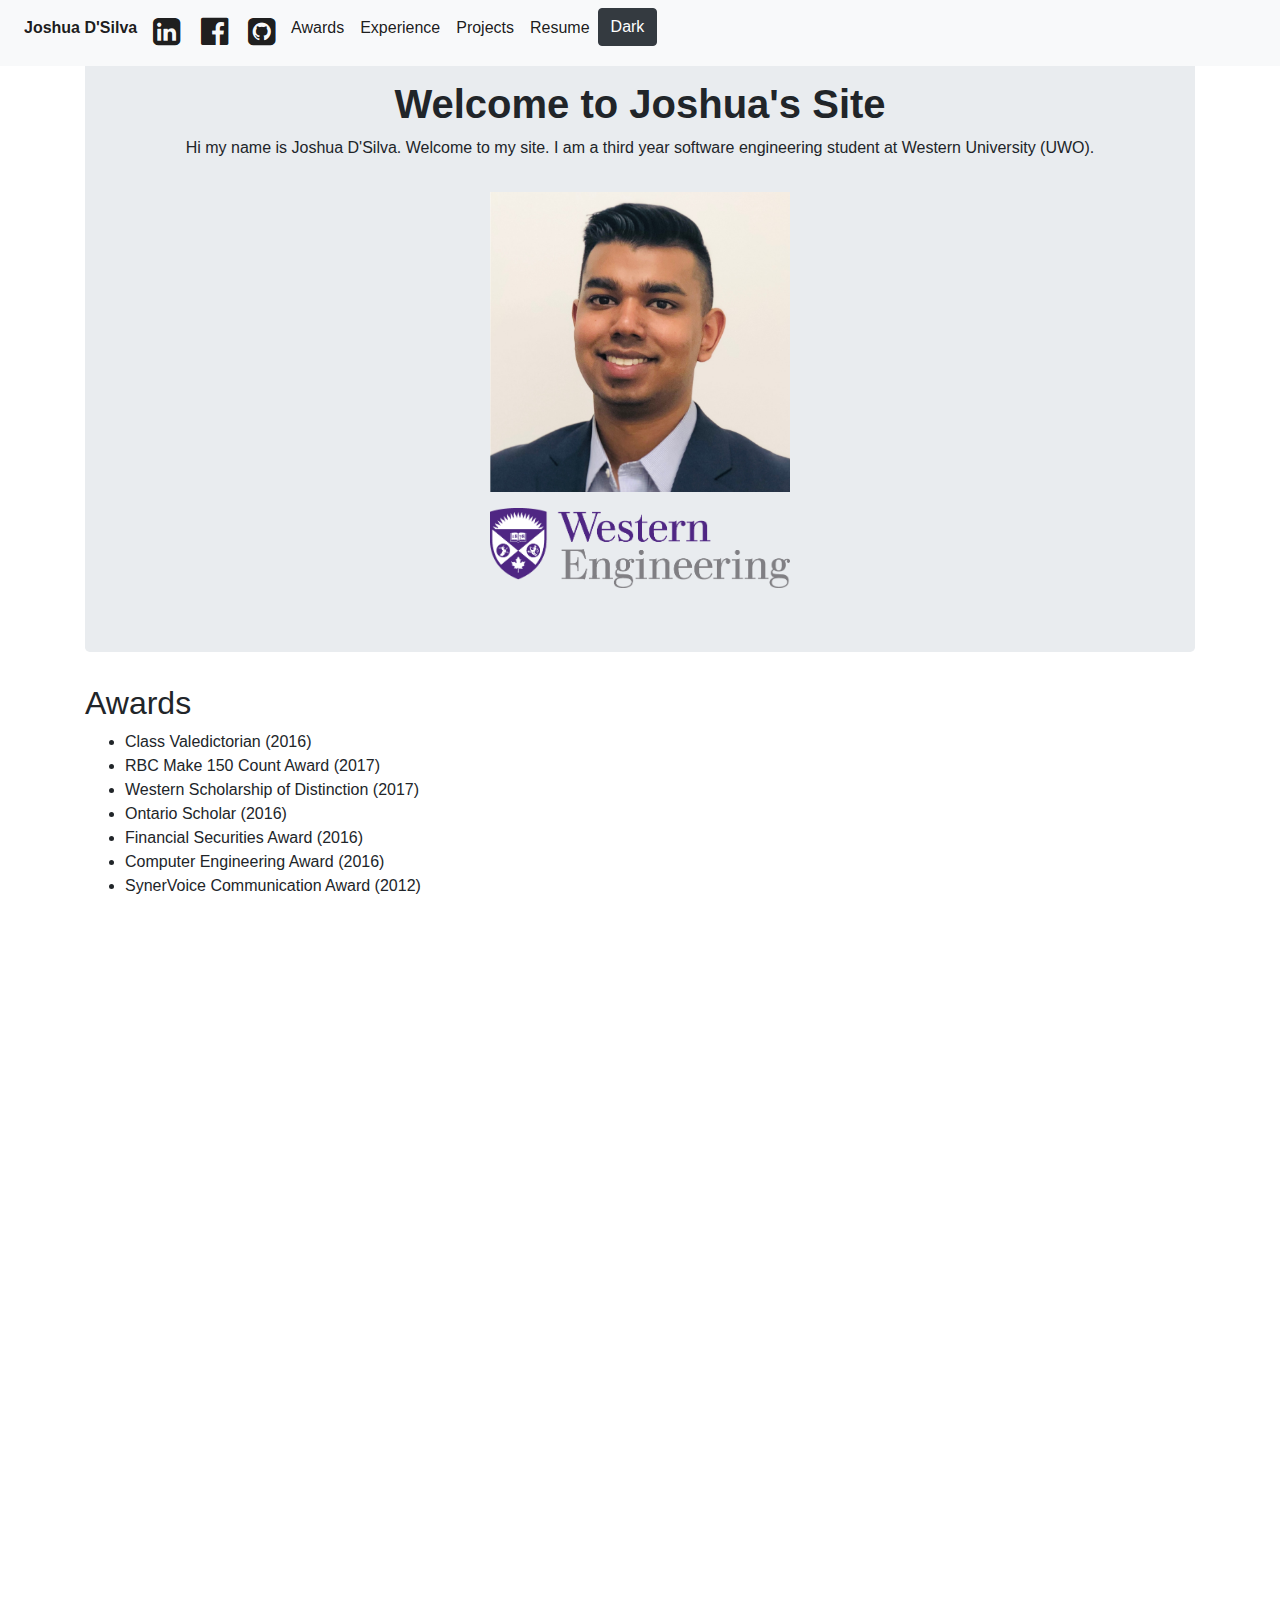
<file: JoshSiteV1.3.html>
<html lang=" en">

<head>
    <!-- Global site tag (gtag.js) - Google Analytics -->
    <script type="text/javascript" async="" src="https://www.google-analytics.com/analytics.js"></script>
    <script async="" src="https://www.googletagmanager.com/gtag/js?id=UA-139134970-1"></script>
    <script>
        window.dataLayer = window.dataLayer || [];
    </script>
    <!-- End of Script -->


    <meta charset=" utf-8">
    <link rel="stylesheet" href="style.css">
    <link rel="stylesheet" href="https://cdnjs.cloudflare.com/ajax/libs/font-awesome/4.7.0/css/font-awesome.min.css">
    <link rel="stylesheet" href="https://stackpath.bootstrapcdn.com/bootstrap/4.3.1/css/bootstrap.min.css"
        integrity="sha384-ggOyR0iXCbMQv3Xipma34MD+dH/1fQ784/j6cY/iJTQUOhcWr7x9JvoRxT2MZw1T" crossorigin="anonymous">
    <link href="https://fonts.googleapis.com/css?family=Open+Sans" rel="stylesheet">

    <title>Joshua D'Silva's Website</title>
    <script src="https://code.jquery.com/jquery-3.4.1.min.js"
        integrity="sha256-CSXorXvZcTkaix6Yvo6HppcZGetbYMGWSFlBw8HfCJo=" crossorigin="anonymous"></script>
    <script src="https://cdnjs.cloudflare.com/ajax/libs/popper.js/1.12.9/umd/popper.min.js"
        integrity="sha384-ApNbgh9B+Y1QKtv3Rn7W3mgPxhU9K/ScQsAP7hUibX39j7fakFPskvXusvfa0b4Q" crossorigin="anonymous">
    </script>
    <script src="script.js"></script>
    <script src="https://maxcdn.bootstrapcdn.com/bootstrap/4.0.0/js/bootstrap.min.js"
        integrity="sha384-JZR6Spejh4U02d8jOt6vLEHfe/JQGiRRSQQxSfFWpi1MquVdAyjUar5+76PVCmYl" crossorigin="anonymous">
    </script>
    <meta name="description" content="Joshua D'Silva's personal website.">
    <meta name="keywords"
        content="Joshua D'Silva, joshuaddsilva, joshuadsilva, Software Engineer, Western University, UWO, OMERS, Oxford">
    <meta name="viewport" content="width=device-width, initial-scale=1">
    <link href="assets/images/theflash.png" rel="icon">
</head>

<nav class="navbar navbar-expand-sm bg-light navbar-light">
    <ul class="navbar-nav">
        <li class="nav-item active">
            <a class="nav-link" href="#"><b>Joshua D'Silva</b></a>
        </li>
        <li class="nav-item active">
            <a class="nav-link" href="https://www.linkedin.com/in/joshuaddsilva/"><i class="fa fa-linkedin-square"
                    style="font-size:2rem"></i></a></a>
        </li>
        <li class="nav-item active">
            <a class="nav-link" href="https://www.facebook.com/joshuaddsilva"> &nbsp;<i class="fa fa-facebook-official"
                    style="font-size:2rem"></i></a>
        </li>
        <li class="nav-item active">
            <a class="nav-link" href="https://github.com/jdsilva6"> &nbsp;<i class="fa fa-github-square"
                    style="font-size:2rem"></i></a>
        </li>
        <li class="nav-item active">
            <a class="nav-link " href="#awards">Awards</a>
        </li>
        <li class="nav-item active">
            <a class="nav-link " href="#experience">Experience</a>
        </li>
        <li class="nav-item active">
            <a class="nav-link " href="#projects">Projects</a>
        </li>
        <li class="nav-item active">
            <a class="nav-link " href="assets/documents/Resume.pdf" target="_blank">Resume</a>
        </li>
        <li class="nav-item active">
            <button class="btn btn-dark" id="darkModeSwitch" type="button" name="dark_light" onclick="toggleDarkLight()"
                title="Toggle dark/light mode">Dark</button>
        </li>
    </ul>
</nav>

<body id="body">
    <div class="container" id="theme">

        <div class="jumbotron text-center">
            <section id="intro">
                <h1>Welcome to Joshua's Site</h1>
                <p>Hi my name is Joshua D'Silva. Welcome to my site. I am a third year software engineering student at
                    Western
                    University (UWO).</p>
                <div><img class="center3" src="assets/images/me3.jpg" width:250px alt="me"></div>
                <div><img class="center3" src="assets/images/Engineer_Stacked_PurpleGrey.png" width="300px"></div>
            </section>
        </div>


        <h2 id="awards">Awards</h2>
        <div class="stylized">
            <section>
                <ul>
                    <li>Class Valedictorian (2016)</li>
                    <li>RBC Make 150 Count Award (2017)</li>
                    <li>Western Scholarship of Distinction (2017)</li>
                    <li>Ontario Scholar (2016)</li>
                    <li>Financial Securities Award (2016)</li>
                    <li>Computer Engineering Award (2016)</li>
                    <li>SynerVoice Communication Award (2012)</li>
                </ul>
        </div>

        <div>
            &NonBreakingSpace;
        </div>

        <h2>Interests</h2>
        <div class="stylized">
            <ul>
                <li>Artificial intelligence</li>
                <li>Stocks/IPOs</i></li>
                <li>Autonomous Driving</li>
                <li>DC Comics</li>
                <li>Marvel</li>
            </ul>
        </div>
        </section>
        <div>
            &NonBreakingSpace;
        </div>

        <section id="experience">
            <h2>Work Experience </h2>

            <div id="accordion">
                <div class="card">
                    <div class="card-header" id="headingOne">
                        <h5 class="mb-0">
                            <button class="btn btn-link" data-toggle="collapse" data-target="#collapseOne"
                                aria-expanded="true" aria-controls="collapseOne">
                                <b class="stylized">Oxford Properties Group, Web Developer (Co-op) |&nbsp; May
                                    2019-Present</b>
                            </button>
                        </h5>
                    </div>

                    <div id="collapseOne" class="collapse show" aria-labelledby="headingOne" data-parent="#accordion">
                        <div class="card-body">
                            <ul>
                                <li>Custom web and mobile application development, cross-application development, and
                                    application
                                    interface design</li>
                                <li>Application support, maintenance, integration, data standardization procedures &
                                    administration
                                    processes </li>
                                <li>Requirements analysis, planning and application/development documentation</li>
                                <li>End-user support of existing applications</li>
                            </ul>
                        </div>
                    </div>
                    <div class="card">
                        <div class="card-header" id="headingTwo">
                            <h5 class="mb-0">
                                <button class="btn btn-link " data-toggle="collapse" data-target="#collapseTwo"
                                    aria-expanded="true" aria-controls="collapseTwo">
                                    <b class="stylized">Western University, RezNet Technical Coordinator |&nbsp; Aug
                                        2018-April 2019</b>
                                </button>
                            </h5>
                        </div>
                        <div id="collapseTwo" class="collapse" aria-labelledby="headingTwo" data-parent="#accordion">
                            <div class="card-body">
                                <ul>
                                    Western RezNet is the university's Internet Service Provider. My position of
                                    Technical Coordinator
                                    involves managing student teams and hotline operations to resolve student internet
                                    connection issues
                                    across university residences.
                                    <li>As part of the Bandwidth Testing team, collected and analyzed network data to
                                        optimize the firm’s
                                        new bandwidth stream.</li>
                                    <li>As part of the Communications team, reviewed existing documentation in order to
                                        revamp and
                                        modernize
                                        it. Changes in documentation will be implemented in the 2018-2019 academic year.
                                    </li>
                                </ul>
                            </div>
                        </div>
                    </div>
                    <div class="card">
                        <div class="card-header" id="headingThree">
                            <h5 class="mb-0">
                                <button class="btn btn-link collapsed" data-toggle="collapse"
                                    data-target="#collapseThree" aria-expanded="false" aria-controls="collapseThree">
                                    <b class="stylized">OMERS, IT Analyst (Strategic Development) &nbsp; &nbsp; &nbsp;
                                        &nbsp; &nbsp;
                                        |&nbsp;
                                        May 2018-August 2018</b>
                                </button>
                            </h5>
                        </div>
                        <div id="collapseThree" class="collapse" aria-labelledby="headingThree"
                            data-parent="#accordion">
                            <div class="card-body">
                                <ul>
                                    <li>Conducted research and analysis for the Technology Architecture Group</li>
                                    <li>Attended Technology Architecture Group meetings (took meeting minutes)</li>
                                    <li>Communicated with vendors to acquire information, and schedule presentations and
                                        meetings</li>
                                    <li>Performed testing and evaluation of emerging, opensource, off-shelf and in-house
                                        applications</li>
                                    <li>Participated in Proof of Technology (POT) by creating manual for application(s)
                                        being tested</li>
                                    <li>Cataloged documentation for Teranet’s applications</li>
                                </ul>
                            </div>
                        </div>
                    </div>

                    <div class="card">
                        <div class="card-header" id="headingFour">
                            <h5 class="mb-0">
                                <button class="btn btn-link collapsed" data-toggle="collapse"
                                    data-target="#collapseFour" aria-expanded="false" aria-controls="collapseFour">
                                    <b class="stylized">Western University, RezNet Technical Consultant &nbsp; |&nbsp;
                                        Sept 2017-April
                                        2018</b>
                                </button>
                            </h5>
                        </div>
                        <div id="collapseFour" class="collapse" aria-labelledby="headingFour" data-parent="#accordion">
                            <div class="card-body">
                                <ul>
                                    Western RezNet is the university's Internet Service Provider. My position of
                                    Technical Consultant
                                    involves helping solve customers’ network issues over the phone and in-person.
                                    <li>As part of the Bandwidth Testing team, collected and analyzed network data to
                                        optimize the firm’s
                                        new bandwidth stream.</li>
                                    <li>As part of the Communications team, reviewed existing documentation in order to
                                        revamp and
                                        modernize
                                        it. Changes in documentation will be implemented in the 2018-2019 academic year.
                                    </li>
                                </ul>
                            </div>
                        </div>
                    </div>

                    <div class="card">
                        <div class="card-header" id="headingFive">
                            <h5 class="mb-0">
                                <button class="btn btn-link collapsed" data-toggle="collapse"
                                    data-target="#collapseFive" aria-expanded="false" aria-controls="collapseFive">
                                    <b class="stylized">OMERS, IT Analyst (User Device
                                        Management)&nbsp;&nbsp;&nbsp;&nbsp;&nbsp; |&nbsp;
                                        May
                                        2017-August 2017</b>
                                </button>
                            </h5>
                        </div>
                        <div id="collapseFive" class="collapse" aria-labelledby="headingThree" data-parent="#accordion">
                            <div class="card-body">
                                <ul>
                                    Selected by manger to assist C-Suite executives with IT Solutions (e.g. CFO, COO,
                                    CIO)
                                    <li>Oversaw projects and assisted in procurement activities</li>
                                    <li>Led project resources as co-facilitator for Summer 2017 IT networking and
                                        team-building event
                                        (50+)
                                    </li>
                                    <li>Project Manager, director and co-narrator for IT Co-op Recruitment video
                                        (published on LinkedIn)
                                    </li>
                                    <li>Educated end-users on new technologies and customized MS Office solution
                                        development (VBA/Macros,
                                        add-ins, workflow)</li>
                                </ul>
                            </div>
                        </div>
                    </div>

                    <div class="card">
                        <div class="card-header" id="headingSix">
                            <h5 class="mb-0">
                                <button class="btn btn-link collapsed" data-toggle="collapse" data-target="#collapseSix"
                                    aria-expanded="false" aria-controls="collapseSix">
                                    <b class="stylized">JMB IT Solutions, Founder and
                                        Consultant&nbsp;&nbsp;&nbsp;&nbsp;&nbsp;&nbsp;&nbsp;&nbsp;&nbsp;&nbsp;&nbsp;
                                        |&nbsp; June
                                        2012-Present</b>
                                </button>
                            </h5>
                        </div>
                        <div id="collapseSix" class="collapse" aria-labelledby="headingSix" data-parent="#accordion">
                            <div class="card-body">
                                <ul>
                                    <li>Trained customers on Windows/Android/iPhone, Email, Social Media (Facebook,
                                        Twitter) </li>
                                    <li>Provided technical expertise in troubleshooting to resolve IT issues </li>
                                    <li>Set up cloud-based solutions for customer’s data and media storage, and </li>
                                    <li>Set up wired/wireless networks for residential use</li>
                                </ul>
                            </div>
                        </div>
                    </div>
                </div>

                <div>
                    &NonBreakingSpace;
                </div>

                <h2>Skills</h2>
                <div class="stylized">
                    <p>Here you will find a list of programming languages and tools that I have worked with.</p>
                    <h3>Programming languages:</h3>
                    <ul>
                        <li>C++</li>
                        <li>C#</li>
                        <li>Java</li>
                        <li>JavaScript</li>
                        <li>CSS</li>
                        <li>HTML</li>
                        <li>Python</li>
                        <li>SQL</li>
                        <li>VBA</li>
                    </ul>
                    <h3>Tools</h3>
                    <ul>
                        <li>Database Adminisration</li>
                        <li>Git</li>
                        <li>Active Directory</li>
                        <li>ServiceNow</li>
                        <li>Unity</li>
                        <li>SharePoint</li>
                        <li>PowerApps</li>
                        <li>Microsoft Flow</li>
                        <li>PowerBi</li>
                    </ul>
                    <h3>Editors/Integrated Development Environments (IDEs)</h3>
                    <ul>
                        <li>Visual Studio</li>
                        <li>Visual Studio Code</li>
                        <li>Atom</li>
                        <li>IntelliJ IDEA</li>
                        <li>PyCharm</li>
                        <li>Brackets</li>
                    </ul>

                    <h3>Frameworks</h3>
                    <ul>
                        <li>.Net</li>
                        <li>NodeJs</li>
                        <li>Bootstrap</li>
                        <li>AngularJS</li>
                    </ul>
                </div>
        </section>

        <div>
            &NonBreakingSpace;
        </div>

        <section id="projects">
            <h2>Projects</h2>
            <div class="stylized">
                <p>Here you will find a list of projects that I am working on.</p>
                <h3>Personal Website: <a href="https://joshuadsilva.com#projects">joshuadsilva.com</a> [In Progress]
                </h3>
                <ul>
                    <li>This site was created using <a href="https://github.io">github.io</a></li>
                    <li>You are currently looking at my personal site</li>
                    <li>The repository for the site can be located at <a
                            href="https://github.com/jdsilva6/jdsilva6.github.io">github.com/jdsilva6/jdsilva6.github.io</a>
                    </li>
                </ul>

            </div>
        </section>


        <footer class="FooterClass">
            <p style="text-align:center">Basically Copyright <i class="fa fa-copyright"></i> 2019 Joshua D'Silva</p>
        </footer>
    </div>
    </div>
</body>

</html>
</file>
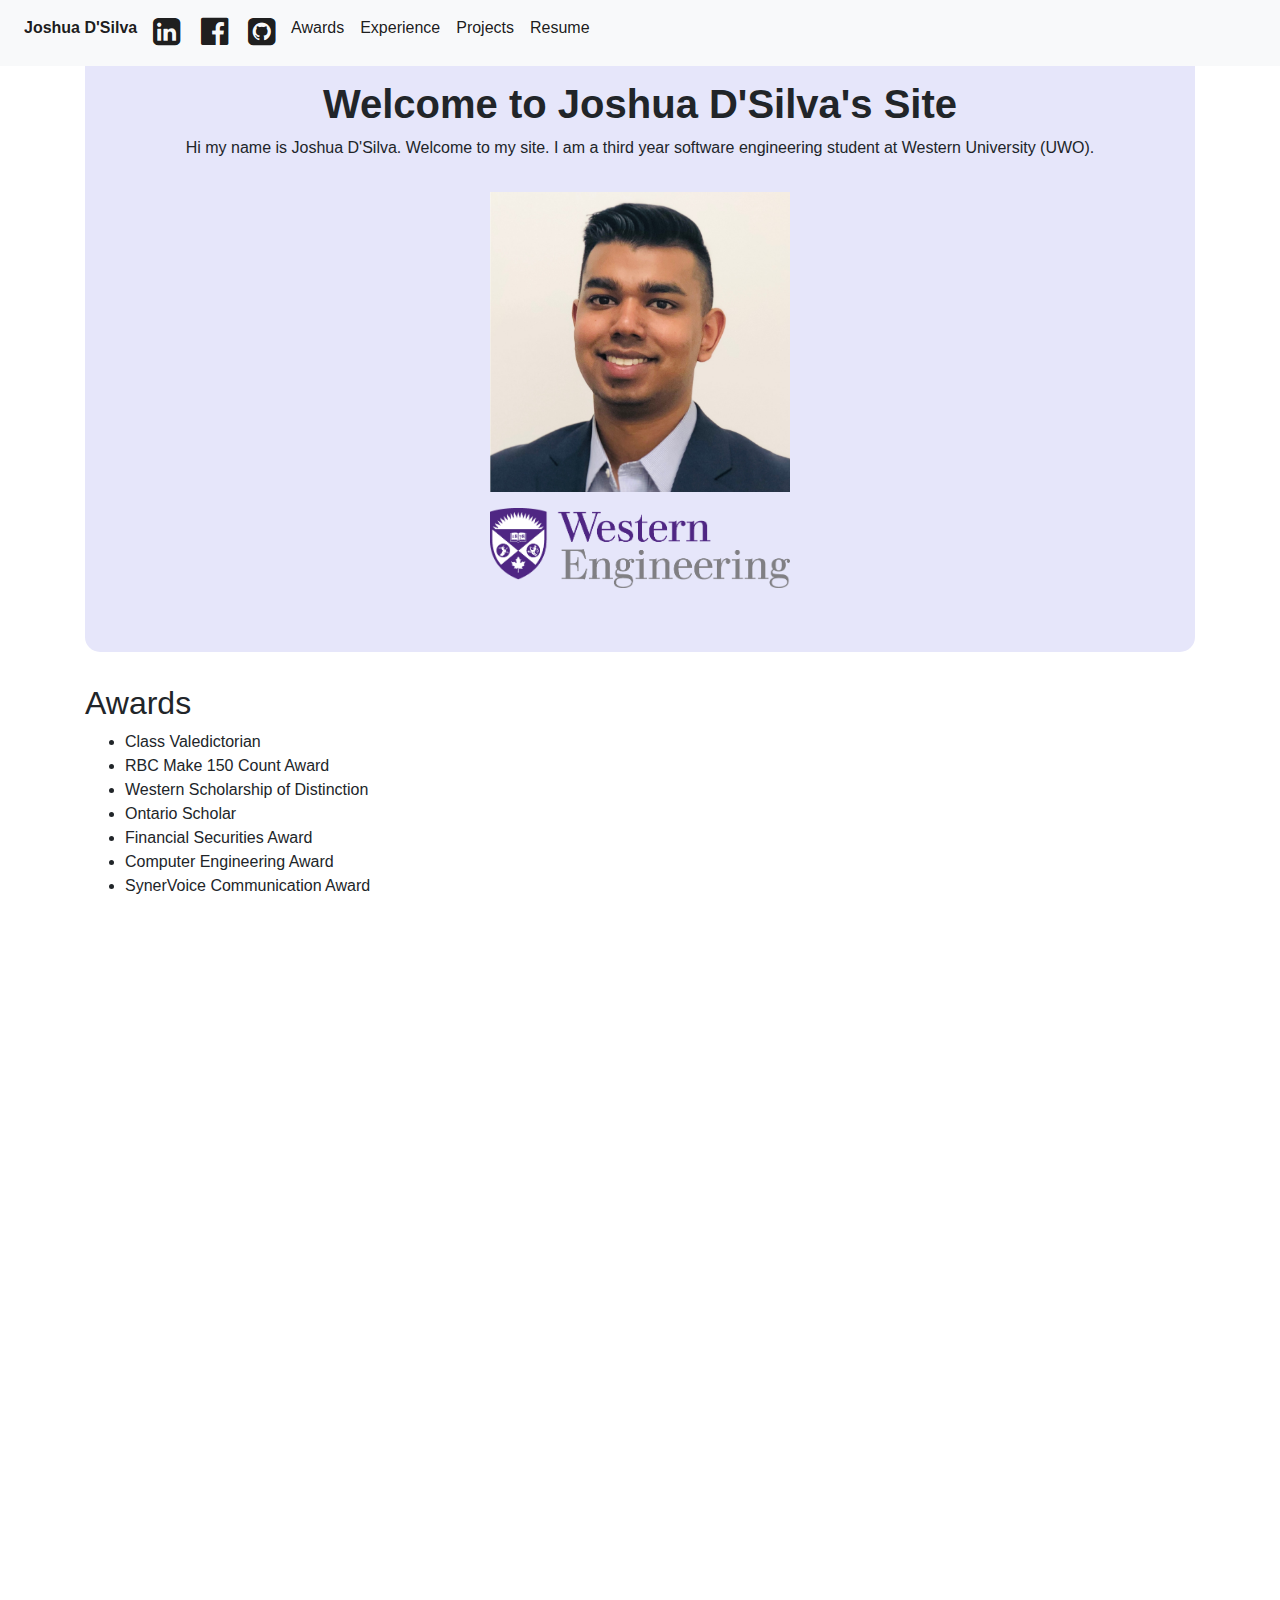
<file: JoshSiteV1.4.html>
<html lang=" en">

<head>
  <!-- Global site tag (gtag.js) - Google Analytics -->
  <script type="text/javascript" async="" src="https://www.google-analytics.com/analytics.js"></script>
  <script async="" src="https://www.googletagmanager.com/gtag/js?id=UA-139134970-1"></script>
  <script>
    window.dataLayer = window.dataLayer || [];
  </script>
  <!-- End of Script -->


  <meta charset=" utf-8">
  <link rel="stylesheet" href="style.css">
  <link rel="stylesheet" href="https://cdnjs.cloudflare.com/ajax/libs/font-awesome/4.7.0/css/font-awesome.min.css">
  <link rel="stylesheet" href="https://stackpath.bootstrapcdn.com/bootstrap/4.3.1/css/bootstrap.min.css"
    integrity="sha384-ggOyR0iXCbMQv3Xipma34MD+dH/1fQ784/j6cY/iJTQUOhcWr7x9JvoRxT2MZw1T" crossorigin="anonymous">
  <link href="https://fonts.googleapis.com/css?family=Open+Sans" rel="stylesheet">

  <title>Joshua D'Silva's Website</title>
  <script src="https://code.jquery.com/jquery-3.4.1.min.js"
    integrity="sha256-CSXorXvZcTkaix6Yvo6HppcZGetbYMGWSFlBw8HfCJo=" crossorigin="anonymous"></script>
  <script src="https://cdnjs.cloudflare.com/ajax/libs/popper.js/1.12.9/umd/popper.min.js"
    integrity="sha384-ApNbgh9B+Y1QKtv3Rn7W3mgPxhU9K/ScQsAP7hUibX39j7fakFPskvXusvfa0b4Q" crossorigin="anonymous">
  </script>
  <script src="script.js"></script>
  <script src="https://maxcdn.bootstrapcdn.com/bootstrap/4.0.0/js/bootstrap.min.js"
    integrity="sha384-JZR6Spejh4U02d8jOt6vLEHfe/JQGiRRSQQxSfFWpi1MquVdAyjUar5+76PVCmYl" crossorigin="anonymous">
  </script>
  <meta name="description" content="Joshua D'Silva's personal website.">
  <meta name="keywords"
    content="Joshua D'Silva, joshuaddsilva, joshuadsilva, Software Engineer, Western University, UWO, OMERS, Oxford">
  <meta property="og:image" content="assets/images/StarryNight.jpg">
  <meta name="viewport" content="width=device-width, initial-scale=1">
  <link href="assets/images/theflash.png" rel="icon">
</head>

<nav class="navbar navbar-expand-sm bg-light navbar-light">
  <ul class="navbar-nav">
    <li class="nav-item active">
      <a class="nav-link" href="#"><b>Joshua D'Silva</b></a>
    </li>
    <li class="nav-item active">
      <a class="nav-link" href="https://www.linkedin.com/in/joshuaddsilva/"><i class="fa fa-linkedin-square"
          style="font-size:2rem"></i></a></a>
    </li>
    <li class="nav-item active">
      <a class="nav-link" href="https://www.facebook.com/joshuaddsilva"> &nbsp;<i class="fa fa-facebook-official"
          style="font-size:2rem"></i></a>
    </li>
    <li class="nav-item active">
      <a class="nav-link" href="https://github.com/jdsilva6"> &nbsp;<i class="fa fa-github-square"
          style="font-size:2rem"></i></a>
    </li>
    <li class="nav-item active">
      <a class="nav-link " href="#awards">Awards</a>
    </li>
    <li class="nav-item active">
      <a class="nav-link " href="#experience">Experience</a>
    </li>
    <li class="nav-item active">
      <a class="nav-link " href="#projects">Projects</a>
    </li>
    <li class="nav-item active">
      <a class="nav-link " href="assets/documents/Resume.pdf" target="_blank">Resume</a>
    </li>
   <!-- <li class="nav-item active">
      <button class="btn btn-dark" id="darkModeSwitch" type="button" name="dark_light" onclick="toggleDarkLight()"
        title="Toggle dark/light mode">Dark</button>
    </li> -->
  </ul>
</nav>
<body id="body">
  <div class="container" id="theme">

    <div class="jumbotron text-center" id="jumbo">
      <section id="intro">
        <h1>Welcome to Joshua D'Silva's Site</h1>
        <p>Hi my name is Joshua D'Silva. Welcome to my site. I am a third year software engineering student at Western
          University (UWO).</p>
        <div><img class="center3" src="assets/images/me3.jpg" width:250px alt="me"></div>
        <div><img class="center3" src="assets/images/Engineer_Stacked_PurpleGrey.png" width="300px"></div>
      </section>
    </div>


    <h2 id="awards">Awards</h2>
    <div class="stylized">
      <section>
        <ul>
          <li>Class Valedictorian</li>
          <li>RBC Make 150 Count Award</li>
          <li>Western Scholarship of Distinction</li>
          <li>Ontario Scholar</li>
          <li>Financial Securities Award</li>
          <li>Computer Engineering Award</li>
          <li>SynerVoice Communication Award</li>
        </ul>
    </div>

    <div>
      &NonBreakingSpace;
    </div>

    <h2>Interests</h2>
    <div class="stylized">
      <ul>
        <li>Artificial intelligence</li>
        <li>Stocks/IPOs</i></li>
        <li>Autonomous Driving</li>
        <li>DC Comics</li>
        <li>Marvel</li>
      </ul>
    </div>
    </section>
    <div>
      &NonBreakingSpace;
    </div>

    <section id="experience">
      <h2>Work Experience </h2>

      <div id="accordion">
        <div class="card">
          <div class="card-header" id="headingOne">
            <h5 class="mb-0">
              <button class="btn btn-link" data-toggle="collapse" data-target="#collapseOne" aria-expanded="true"
                aria-controls="collapseOne">
                <b class="stylized">Oxford Properties Group, Web Developer (Co-op) |&nbsp; May 2019-Present</b>
              </button>
            </h5>
          </div>

          <div id="collapseOne" class="collapse show" aria-labelledby="headingOne" data-parent="#accordion">
            <div class="card-body">
              <ul>
                <li>Custom web and mobile application development, cross-application development, and application
                  interface design</li>
                <li>Application support, maintenance, integration, data standardization procedures & administration
                  processes </li>
                <li>Requirements analysis, planning and application/development documentation</li>
                <li>End-user support of existing applications</li>
              </ul>
            </div>
          </div>
          <div class="card">
            <div class="card-header" id="headingTwo">
              <h5 class="mb-0">
                <button class="btn btn-link " data-toggle="collapse" data-target="#collapseTwo" aria-expanded="true"
                  aria-controls="collapseTwo">
                  <b class="stylized">Western University, RezNet Technical Coordinator |&nbsp; Aug 2018-April 2019</b>
                </button>
              </h5>
            </div>
            <div id="collapseTwo" class="collapse" aria-labelledby="headingTwo" data-parent="#accordion">
              <div class="card-body">
                <ul>
                  Western RezNet is the university's Internet Service Provider. My position of Technical Coordinator
                  involves managing student teams and hotline operations to resolve student internet connection issues
                  across university residences.
                  <li>As part of the Bandwidth Testing team, collected and analyzed network data to optimize the firm’s
                    new bandwidth stream.</li>
                  <li>As part of the Communications team, reviewed existing documentation in order to revamp and
                    modernize
                    it. Changes in documentation will be implemented in the 2018-2019 academic year.</li>
                </ul>
              </div>
            </div>
          </div>
          <div class="card">
            <div class="card-header" id="headingThree">
              <h5 class="mb-0">
                <button class="btn btn-link collapsed" data-toggle="collapse" data-target="#collapseThree"
                  aria-expanded="false" aria-controls="collapseThree">
                  <b class="stylized">OMERS, IT Analyst (Strategic Development) &nbsp; &nbsp; &nbsp; &nbsp; &nbsp;
                    |&nbsp;
                    May 2018-August 2018</b>
                </button>
              </h5>
            </div>
            <div id="collapseThree" class="collapse" aria-labelledby="headingThree" data-parent="#accordion">
              <div class="card-body">
                <ul>
                  <li>Conducted research and analysis for the Technology Architecture Group</li>
                  <li>Attended Technology Architecture Group meetings (took meeting minutes)</li>
                  <li>Communicated with vendors to acquire information, and schedule presentations and meetings</li>
                  <li>Performed testing and evaluation of emerging, opensource, off-shelf and in-house applications</li>
                  <li>Participated in Proof of Technology (POT) by creating manual for application(s) being tested</li>
                  <li>Cataloged documentation for Teranet’s applications</li>
                </ul>
              </div>
            </div>
          </div>

          <div class="card">
            <div class="card-header" id="headingFour">
              <h5 class="mb-0">
                <button class="btn btn-link collapsed" data-toggle="collapse" data-target="#collapseFour"
                  aria-expanded="false" aria-controls="collapseFour">
                  <b class="stylized">Western University, RezNet Technical Consultant &nbsp; |&nbsp; Sept 2017-April
                    2018</b>
                </button>
              </h5>
            </div>
            <div id="collapseFour" class="collapse" aria-labelledby="headingFour" data-parent="#accordion">
              <div class="card-body">
                <ul>
                  Western RezNet is the university's Internet Service Provider. My position of Technical Consultant
                  involves helping solve customers’ network issues over the phone and in-person.
                  <li>As part of the Bandwidth Testing team, collected and analyzed network data to optimize the firm’s
                    new bandwidth stream.</li>
                  <li>As part of the Communications team, reviewed existing documentation in order to revamp and
                    modernize
                    it. Changes in documentation will be implemented in the 2018-2019 academic year.</li>
                </ul>
              </div>
            </div>
          </div>

          <div class="card">
            <div class="card-header" id="headingFive">
              <h5 class="mb-0">
                <button class="btn btn-link collapsed" data-toggle="collapse" data-target="#collapseFive"
                  aria-expanded="false" aria-controls="collapseFive">
                  <b class="stylized">OMERS, IT Analyst (User Device Management)&nbsp;&nbsp;&nbsp;&nbsp;&nbsp; |&nbsp;
                    May
                    2017-August 2017</b>
                </button>
              </h5>
            </div>
            <div id="collapseFive" class="collapse" aria-labelledby="headingThree" data-parent="#accordion">
              <div class="card-body">
                <ul>
                  Selected by manger to assist C-Suite executives with IT Solutions (e.g. CFO, COO, CIO)
                  <li>Oversaw projects and assisted in procurement activities</li>
                  <li>Led project resources as co-facilitator for Summer 2017 IT networking and team-building event
                    (50+)
                  </li>
                  <li>Project Manager, director and co-narrator for IT Co-op Recruitment video (published on LinkedIn)
                  </li>
                  <li>Educated end-users on new technologies and customized MS Office solution development (VBA/Macros,
                    add-ins, workflow)</li>
                </ul>
              </div>
            </div>
          </div>

          <div class="card">
            <div class="card-header" id="headingSix">
              <h5 class="mb-0">
                <button class="btn btn-link collapsed" data-toggle="collapse" data-target="#collapseSix"
                  aria-expanded="false" aria-controls="collapseSix">
                  <b class="stylized">JMB IT Solutions, Founder and
                    Consultant&nbsp;&nbsp;&nbsp;&nbsp;&nbsp;&nbsp;&nbsp;&nbsp;&nbsp;&nbsp;&nbsp; |&nbsp; June
                    2012-Present</b>
                </button>
              </h5>
            </div>
            <div id="collapseSix" class="collapse" aria-labelledby="headingSix" data-parent="#accordion">
              <div class="card-body">
                <ul>
                  <li>Trained customers on Windows/Android/iPhone, Email, Social Media (Facebook, Twitter) </li>
                  <li>Provided technical expertise in troubleshooting to resolve IT issues </li>
                  <li>Set up cloud-based solutions for customer’s data and media storage, and </li>
                  <li>Set up wired/wireless networks for residential use</li>
                </ul>
              </div>
            </div>
          </div>
        </div>

        <div>
          &NonBreakingSpace;
        </div>

        <h2>Skills</h2>
        <div class="stylized">
          <p>Here you will find a list of programming languages and tools that I have worked with.</p>
          <h3>Programming languages:</h3>
          <ul>
            <li>C++</li>
            <li>C#</li>
            <li>Java</li>
            <li>JavaScript</li>
            <li>CSS</li>
            <li>HTML</li>
            <li>Python</li>
            <li>SQL</li>
            <li>VBA</li>
          </ul>
          <h3>Tools</h3>
          <ul>
            <li>Database Adminisration</li>
            <li>Git</li>
            <li>Active Directory</li>
            <li>ServiceNow</li>
            <li>Unity</li>
            <li>SharePoint</li>
            <li>PowerApps</li>
            <li>Microsoft Flow</li>
            <li>PowerBi</li>
          </ul>
          <h3>Editors/Integrated Development Environments (IDEs)</h3>
          <ul>
            <li>Visual Studio</li>
            <li>Visual Studio Code</li>
            <li>Atom</li>
            <li>IntelliJ IDEA</li>
            <li>PyCharm</li>
            <li>Brackets</li>
          </ul>

          <h3>Frameworks/Libraries</h3>
          <ul>
            <li>.Net</li>
            <li>NodeJs</li>
            <li>Bootstrap</li>
            <li>AngularJS</li>
            <li>JQuery</li>
          </ul>
        </div>
    </section>

    <div>
      &NonBreakingSpace;
    </div>

    <section id="projects">
      <h2>Projects</h2>
      <div class="stylized">
        <p>Here you will find a list of projects that I am working on.</p>
        <h3>Personal Website: <a href="https://joshuadsilva.com#projects">joshuadsilva.com</a> [In Progress]</h3>
        <ul>
          <li>This site was created using <a href="https://github.io">github.io</a></li>
          <li>You are currently looking at my personal site</li>
          <li>The repository for the site can be located at <a
              href="https://github.com/jdsilva6/jdsilva6.github.io">github.com/jdsilva6/jdsilva6.github.io</a></li>
        </ul>

      </div>
    </section>


    <footer class="FooterClass">
      <p style="text-align:center">Basically Copyright <i class="fa fa-copyright"></i> 2019 Joshua D'Silva</p>
    </footer>
  </div>
  </div>
</body>

</html>
</file>
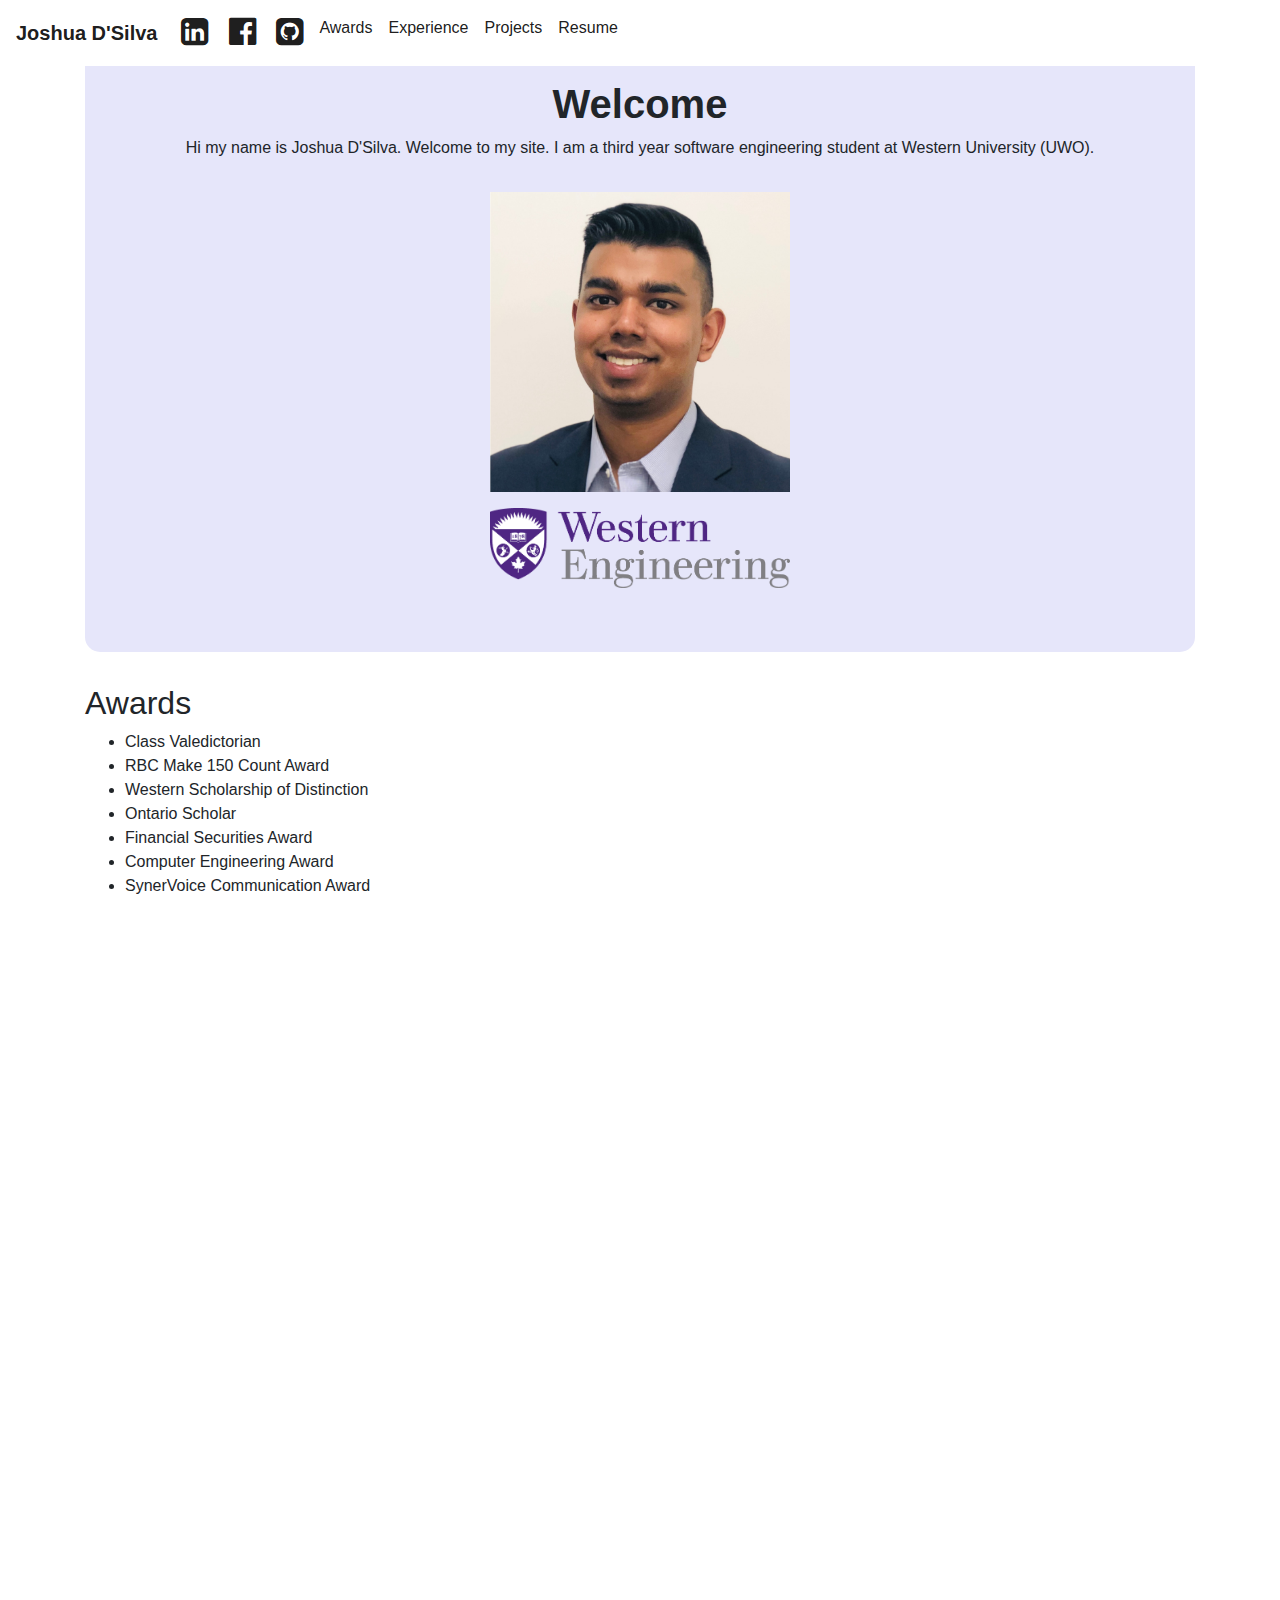
<file: JoshSiteV1.5.html>
<html lang=" en">

<head>
  <!-- Global site tag (gtag.js) - Google Analytics -->
  <script type="text/javascript" async="" src="https://www.google-analytics.com/analytics.js"></script>
  <script async="" src="https://www.googletagmanager.com/gtag/js?id=UA-139134970-1"></script>
  <script>
    window.dataLayer = window.dataLayer || [];
  </script>
  <!-- End of Script -->


  <meta charset=" utf-8">
  <link rel="stylesheet" href="style.css">
  <link rel="stylesheet" href="https://cdnjs.cloudflare.com/ajax/libs/font-awesome/4.7.0/css/font-awesome.min.css">
  <link rel="stylesheet" href="https://stackpath.bootstrapcdn.com/bootstrap/4.3.1/css/bootstrap.min.css"
    integrity="sha384-ggOyR0iXCbMQv3Xipma34MD+dH/1fQ784/j6cY/iJTQUOhcWr7x9JvoRxT2MZw1T" crossorigin="anonymous">
  <link href="https://fonts.googleapis.com/css?family=Open+Sans" rel="stylesheet">

  <title>Joshua D'Silva's Website</title>
  <script src="https://code.jquery.com/jquery-3.4.1.min.js"
    integrity="sha256-CSXorXvZcTkaix6Yvo6HppcZGetbYMGWSFlBw8HfCJo=" crossorigin="anonymous"></script>
  <script src="https://cdnjs.cloudflare.com/ajax/libs/popper.js/1.12.9/umd/popper.min.js"
    integrity="sha384-ApNbgh9B+Y1QKtv3Rn7W3mgPxhU9K/ScQsAP7hUibX39j7fakFPskvXusvfa0b4Q" crossorigin="anonymous">
  </script>
  <script src="script.js"></script>
  <script src="https://maxcdn.bootstrapcdn.com/bootstrap/4.0.0/js/bootstrap.min.js"
    integrity="sha384-JZR6Spejh4U02d8jOt6vLEHfe/JQGiRRSQQxSfFWpi1MquVdAyjUar5+76PVCmYl" crossorigin="anonymous">
  </script>
  <meta name="description" content="Joshua D'Silva's personal website.">
  <meta name="keywords"
    content="Joshua D'Silva, joshuaddsilva, joshuadsilva, Software Engineer, Western University, UWO, OMERS, Oxford">
  <meta property="og:image" content="assets/images/StarryNight.jpg">
  <meta name="viewport" content="width=device-width, initial-scale=1">
  <link href="assets/images/theflash.png" rel="icon">
</head>

<div class="navbar navbar-expand-lg navbar-light" role="navigation">
  <a class="navbar-brand" href="#"><b>Joshua D'Silva</b></a>
  <button class="navbar-toggler" type="button" data-toggle="collapse" data-target="#MainNav"
    aria-controls="navbarSupportedContent" aria-expanded="false" aria-label="Toggle navigation">
    <span class="navbar-toggler-icon"></span>
  </button>
  <div class="collapse navbar-collapse" id="MainNav">
    <ul class="navbar-nav mr-auto">
      <li class="nav-item active">
        <a class="nav-link" href="https://www.linkedin.com/in/joshuaddsilva/"><i class="fa fa-linkedin-square"
            style="font-size:2rem"></i></a></a>
      </li>
      <li class="nav-item active">
        <a class="nav-link" href="https://www.facebook.com/joshuaddsilva"> &nbsp;<i class="fa fa-facebook-official"
            style="font-size:2rem"></i></a>
      </li>
      <li class="nav-item active">
        <a class="nav-link" href="https://github.com/jdsilva6"> &nbsp;<i class="fa fa-github-square"
            style="font-size:2rem"></i></a>
      </li>
      <li class="nav-item active">
        <a class="nav-link " href="#awards">Awards</a>
      </li>
      <li class="nav-item active">
        <a class="nav-link " href="#experience">Experience</a>
      </li>
      <li class="nav-item active">
        <a class="nav-link " href="#projects">Projects</a>
      </li>
      <li class="nav-item active">
        <a class="nav-link " href="assets/documents/Resume.pdf" target="_blank">Resume</a>
      </li>
      <!-- <li class="nav-item active">
          <button class="btn btn-dark" id="darkModeSwitch" type="button" name="dark_light" onclick="toggleDarkLight()"
            title="Toggle dark/light mode">Dark</button>
        </li> -->
    </ul>
  </div>
</div>

<body id="body">
  <div class="container" id="theme">

    <div class="jumbotron text-center" id="jumbo">
      <section id="intro">
        <h1>Welcome</h1>
        <p>Hi my name is Joshua D'Silva. Welcome to my site. I am a third year software engineering student at Western
          University (UWO).</p>
        <div><img class="center3" src="assets/images/me3.jpg" width:250px alt="me"></div>
        <div><img class="center3" src="assets/images/Engineer_Stacked_PurpleGrey.png" width="300px"></div>
      </section>
    </div>


    <h2 id="awards">Awards</h2>
    <div class="stylized">
      <section>
        <ul>
          <li>Class Valedictorian</li>
          <li>RBC Make 150 Count Award</li>
          <li>Western Scholarship of Distinction</li>
          <li>Ontario Scholar</li>
          <li>Financial Securities Award</li>
          <li>Computer Engineering Award</li>
          <li>SynerVoice Communication Award</li>
        </ul>
    </div>

    <div>
      &NonBreakingSpace;
    </div>

    <h2>Interests</h2>
    <div class="stylized">
      <ul>
        <li>Artificial intelligence</li>
        <li>Stocks/IPOs</i></li>
        <li>Autonomous Driving</li>
        <li>DC Comics</li>
        <li>Marvel</li>
      </ul>
    </div>
    </section>
    <div>
      &NonBreakingSpace;
    </div>

    <section id="experience">
      <h2>Work Experience </h2>

      <div id="accordion">
        <div class="card">
          <div class="card-header" id="headingOne">
            <h5 class="mb-0">
              <button class="btn btn-link" data-toggle="collapse" data-target="#collapseOne" aria-expanded="true"
                aria-controls="collapseOne">
                <b class="stylized">Oxford Properties Group, Web Developer (Co-op) |&nbsp; May 2019-Present</b>
              </button>
            </h5>
          </div>

          <div id="collapseOne" class="collapse show" aria-labelledby="headingOne" data-parent="#accordion">
            <div class="card-body">
              <ul>
                <li>Custom web and mobile application development, cross-application development, and application
                  interface design</li>
                <li>Application support, maintenance, integration, data standardization procedures & administration
                  processes </li>
                <li>Requirements analysis, planning and application/development documentation</li>
                <li>End-user support of existing applications</li>
              </ul>
            </div>
          </div>
          <div class="card">
            <div class="card-header" id="headingTwo">
              <h5 class="mb-0">
                <button class="btn btn-link " data-toggle="collapse" data-target="#collapseTwo" aria-expanded="true"
                  aria-controls="collapseTwo">
                  <b class="stylized">Western University, RezNet Technical Coordinator |&nbsp; Aug 2018-April 2019</b>
                </button>
              </h5>
            </div>
            <div id="collapseTwo" class="collapse" aria-labelledby="headingTwo" data-parent="#accordion">
              <div class="card-body">
                <ul>
                  Western RezNet is the university's Internet Service Provider. My position of Technical Coordinator
                  involves managing student teams and hotline operations to resolve student internet connection issues
                  across university residences.
                  <li>As part of the Bandwidth Testing team, collected and analyzed network data to optimize the firm’s
                    new bandwidth stream.</li>
                  <li>As part of the Communications team, reviewed existing documentation in order to revamp and
                    modernize
                    it. Changes in documentation will be implemented in the 2018-2019 academic year.</li>
                </ul>
              </div>
            </div>
          </div>
          <div class="card">
            <div class="card-header" id="headingThree">
              <h5 class="mb-0">
                <button class="btn btn-link collapsed" data-toggle="collapse" data-target="#collapseThree"
                  aria-expanded="false" aria-controls="collapseThree">
                  <b class="stylized">OMERS, IT Analyst (Strategic Development) &nbsp; &nbsp; &nbsp; &nbsp; &nbsp;
                    |&nbsp;
                    May 2018-August 2018</b>
                </button>
              </h5>
            </div>
            <div id="collapseThree" class="collapse" aria-labelledby="headingThree" data-parent="#accordion">
              <div class="card-body">
                <ul>
                  <li>Conducted research and analysis for the Technology Architecture Group</li>
                  <li>Attended Technology Architecture Group meetings (took meeting minutes)</li>
                  <li>Communicated with vendors to acquire information, and schedule presentations and meetings</li>
                  <li>Performed testing and evaluation of emerging, opensource, off-shelf and in-house applications</li>
                  <li>Participated in Proof of Technology (POT) by creating manual for application(s) being tested</li>
                  <li>Cataloged documentation for Teranet’s applications</li>
                </ul>
              </div>
            </div>
          </div>

          <div class="card">
            <div class="card-header" id="headingFour">
              <h5 class="mb-0">
                <button class="btn btn-link collapsed" data-toggle="collapse" data-target="#collapseFour"
                  aria-expanded="false" aria-controls="collapseFour">
                  <b class="stylized">Western University, RezNet Technical Consultant &nbsp; |&nbsp; Sept 2017-April
                    2018</b>
                </button>
              </h5>
            </div>
            <div id="collapseFour" class="collapse" aria-labelledby="headingFour" data-parent="#accordion">
              <div class="card-body">
                <ul>
                  Western RezNet is the university's Internet Service Provider. My position of Technical Consultant
                  involves helping solve customers’ network issues over the phone and in-person.
                  <li>As part of the Bandwidth Testing team, collected and analyzed network data to optimize the firm’s
                    new bandwidth stream.</li>
                  <li>As part of the Communications team, reviewed existing documentation in order to revamp and
                    modernize
                    it. Changes in documentation will be implemented in the 2018-2019 academic year.</li>
                </ul>
              </div>
            </div>
          </div>

          <div class="card">
            <div class="card-header" id="headingFive">
              <h5 class="mb-0">
                <button class="btn btn-link collapsed" data-toggle="collapse" data-target="#collapseFive"
                  aria-expanded="false" aria-controls="collapseFive">
                  <b class="stylized">OMERS, IT Analyst (User Device Management)&nbsp;&nbsp;&nbsp;&nbsp;&nbsp; |&nbsp;
                    May
                    2017-August 2017</b>
                </button>
              </h5>
            </div>
            <div id="collapseFive" class="collapse" aria-labelledby="headingThree" data-parent="#accordion">
              <div class="card-body">
                <ul>
                  Selected by manger to assist C-Suite executives with IT Solutions (e.g. CFO, COO, CIO)
                  <li>Oversaw projects and assisted in procurement activities</li>
                  <li>Led project resources as co-facilitator for Summer 2017 IT networking and team-building event
                    (50+)
                  </li>
                  <li>Project Manager, director and co-narrator for IT Co-op Recruitment video (published on LinkedIn)
                  </li>
                  <li>Educated end-users on new technologies and customized MS Office solution development (VBA/Macros,
                    add-ins, workflow)</li>
                </ul>
              </div>
            </div>
          </div>

          <div class="card">
            <div class="card-header" id="headingSix">
              <h5 class="mb-0">
                <button class="btn btn-link collapsed" data-toggle="collapse" data-target="#collapseSix"
                  aria-expanded="false" aria-controls="collapseSix">
                  <b class="stylized">JMB IT Solutions, Founder and
                    Consultant&nbsp;&nbsp;&nbsp;&nbsp;&nbsp;&nbsp;&nbsp;&nbsp;&nbsp;&nbsp;&nbsp; |&nbsp; June
                    2012-Present</b>
                </button>
              </h5>
            </div>
            <div id="collapseSix" class="collapse" aria-labelledby="headingSix" data-parent="#accordion">
              <div class="card-body">
                <ul>
                  <li>Trained customers on Windows/Android/iPhone, Email, Social Media (Facebook, Twitter) </li>
                  <li>Provided technical expertise in troubleshooting to resolve IT issues </li>
                  <li>Set up cloud-based solutions for customer’s data and media storage, and </li>
                  <li>Set up wired/wireless networks for residential use</li>
                </ul>
              </div>
            </div>
          </div>
        </div>

        <div>
          &NonBreakingSpace;
        </div>

        <h2>Skills</h2>
        <div class="stylized">
          <p>Here you will find a list of programming languages and tools that I have worked with.</p>
          <h3>Programming languages:</h3>
          <ul>
            <li>C++</li>
            <li>C#</li>
            <li>Java</li>
            <li>JavaScript</li>
            <li>CSS</li>
            <li>HTML</li>
            <li>Python</li>
            <li>SQL</li>
            <li>VBA</li>
          </ul>
          <h3>Tools</h3>
          <ul>
            <li>Database Adminisration</li>
            <li>Git</li>
            <li>Active Directory</li>
            <li>ServiceNow</li>
            <li>Unity</li>
            <li>SharePoint</li>
            <li>PowerApps</li>
            <li>Microsoft Flow</li>
            <li>PowerBi</li>
          </ul>
          <h3>Editors/Integrated Development Environments (IDEs)</h3>
          <ul>
            <li>Visual Studio</li>
            <li>Visual Studio Code</li>
            <li>Atom</li>
            <li>IntelliJ IDEA</li>
            <li>PyCharm</li>
            <li>Brackets</li>
          </ul>

          <h3>Frameworks/Libraries</h3>
          <ul>
            <li>.Net</li>
            <li>NodeJs</li>
            <li>Bootstrap</li>
            <li>AngularJS</li>
            <li>JQuery</li>
          </ul>
        </div>
    </section>

    <div>
      &NonBreakingSpace;
    </div>

    <section id="projects">
      <h2>Projects</h2>
      <div class="stylized">
        <p>Here you will find a list of projects that I am working on.</p>
        <h3>Personal Website: <a href="https://joshuadsilva.com#projects">joshuadsilva.com</a> [In Progress]</h3>
        <ul>
          <li>This site was created using <a href="https://github.io">github.io</a></li>
          <li>You are currently looking at my personal site</li>
          <li>The repository for the site can be located at <a
              href="https://github.com/jdsilva6/jdsilva6.github.io">github.com/jdsilva6/jdsilva6.github.io</a></li>
        </ul>

      </div>
    </section>


    <footer class="FooterClass">
      <p style="text-align:center">Basically Copyright <i class="fa fa-copyright"></i> 2019 Joshua D'Silva</p>
    </footer>
  </div>
  </div>
</body>

</html>
</file>
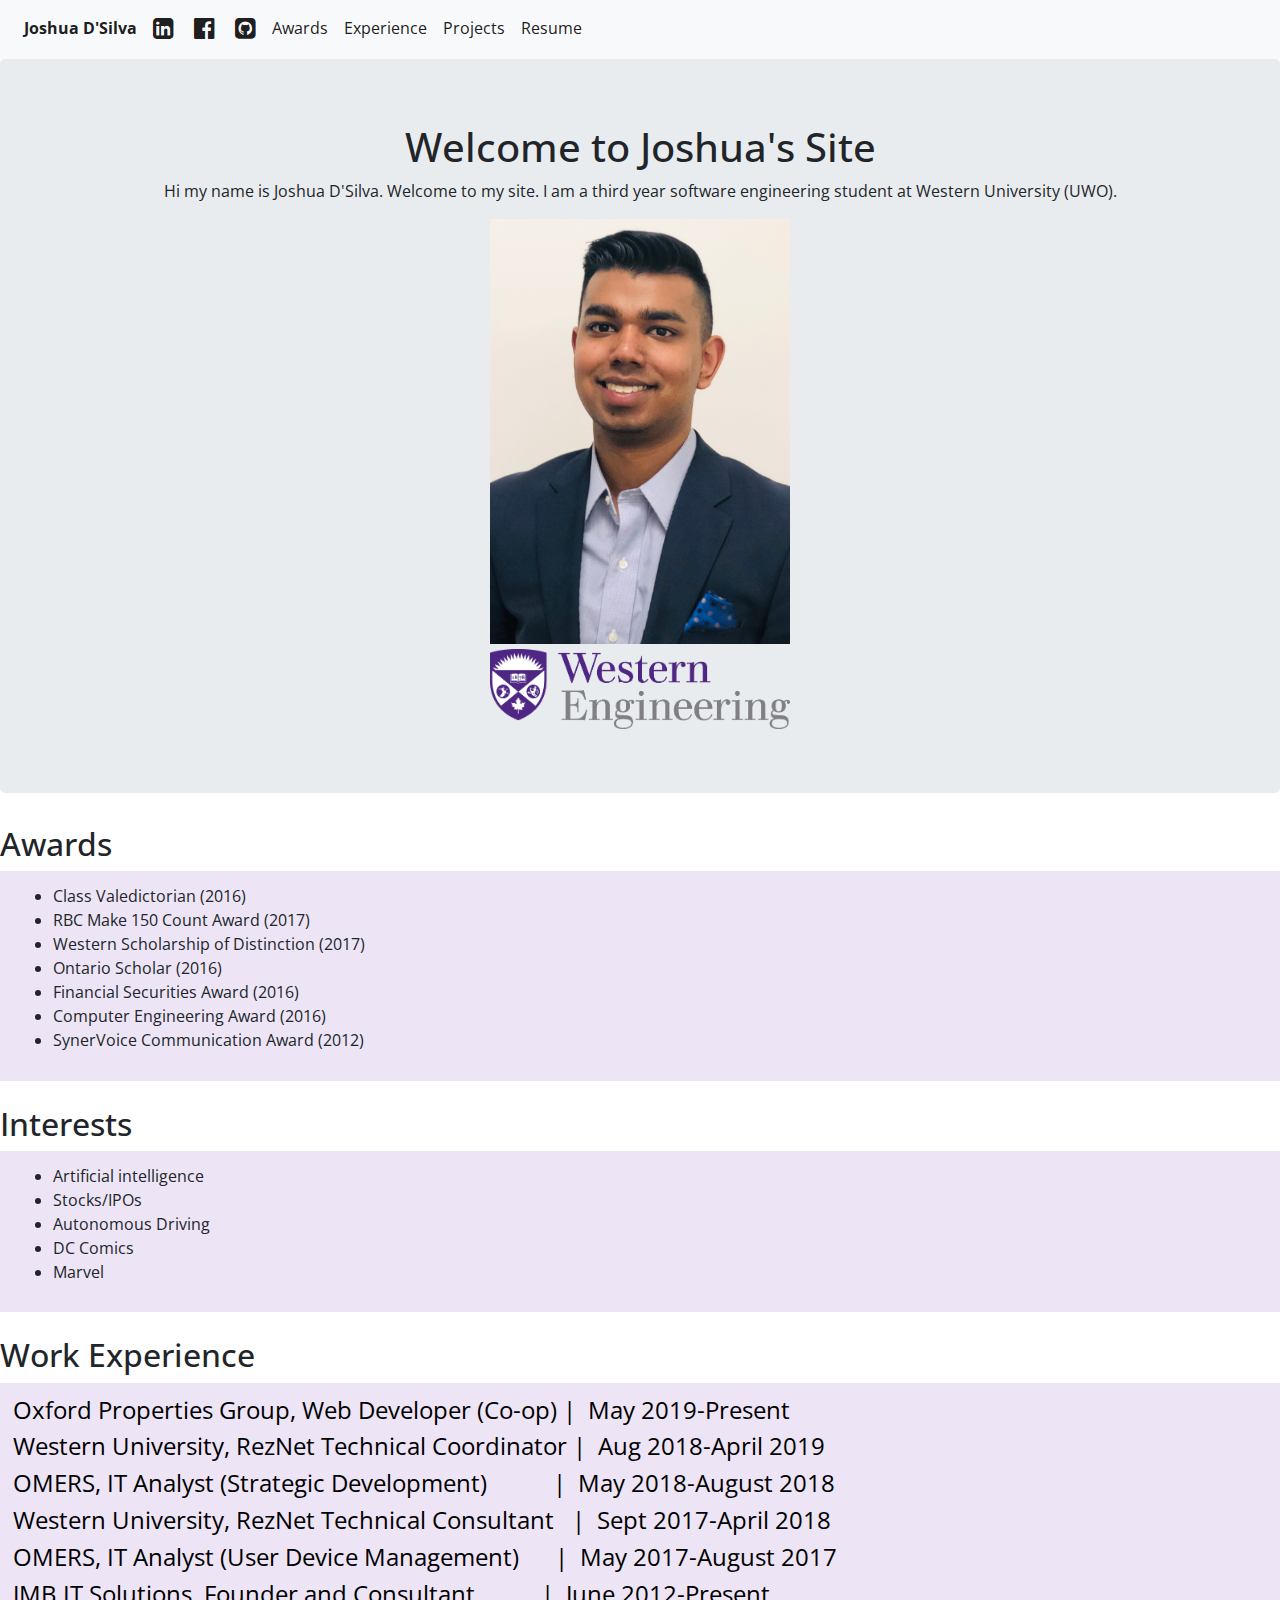
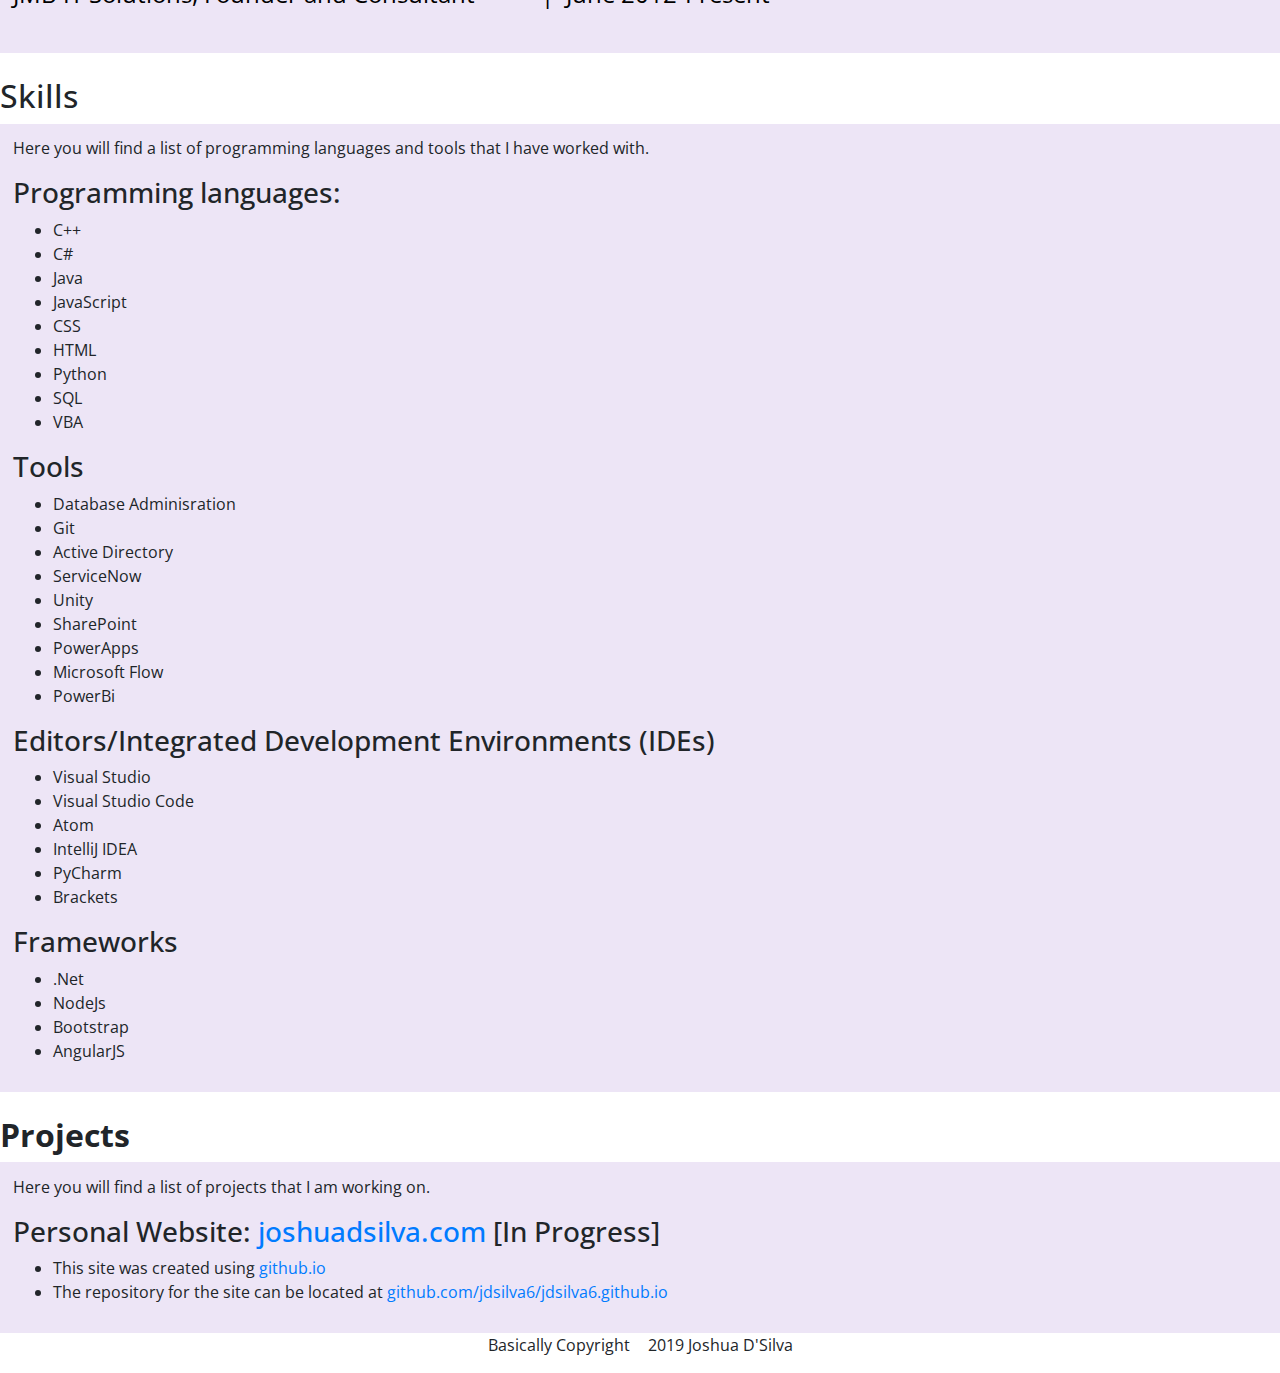
<file: JoshSiteV1.html>
<html lang=" en"><head>
    <!-- Global site tag (gtag.js) - Google Analytics -->
    <script type="text/javascript" async="" src="https://www.google-analytics.com/analytics.js"></script><script async="" src="https://www.googletagmanager.com/gtag/js?id=UA-139134970-1"></script>
    <script>
      window.dataLayer = window.dataLayer || [];
      function gtag(){dataLayer.push(arguments);}
      gtag('js', new Date());
      gtag('config', 'UA-139134970-1');
    </script>
    <!-- End of Script -->
    <style>
    html {
        scroll-behavior: smooth;
        font-family: 'Open Sans', sans-serif!important;
    }

    .nav li {
         display:inline-block;
    }

    div.panel-group{
        outline: 2px;
        outline-color: lightslategray;
    }

    div.stylized{
        padding: 1%;
        background-color: #EDE5F6;
        fill-opacity: 50%;
        width: 100%;
    }

    .center3 {
        width: 300px;
    }

    a.stylized{
        color: #B24DFF;
    }

    b.stylized{
        color: black;
        font-weight: normal;
    }

    body{
        padding: 0;
        margin: 0;
        font-family: 'Open Sans', sans-serif!important;
    }

    .imgTable{
        max-width: 300px;
        transform: translateX(50%);
    }

    img.jobIcon{
        width: 30px;
    }

    </style>


    <meta charset=" utf-8">
    <link rel="stylesheet" href="https://cdnjs.cloudflare.com/ajax/libs/font-awesome/4.7.0/css/font-awesome.min.css">
    <link rel="stylesheet" href="https://stackpath.bootstrapcdn.com/bootstrap/4.3.1/css/bootstrap.min.css" integrity="sha384-ggOyR0iXCbMQv3Xipma34MD+dH/1fQ784/j6cY/iJTQUOhcWr7x9JvoRxT2MZw1T" crossorigin="anonymous">
    <link href="https://fonts.googleapis.com/css?family=Open+Sans" rel="stylesheet">
    <link href="assets/images/linedrawing.png" rel="icon">
    <title>Joshua D'Silva's Website</title>
    <script src="script.js" defer=""></script>
    <script src="https://ajax.googleapis.com/ajax/libs/jquery/3.4.0/jquery.min.js"></script>
    <script src="https://cdnjs.cloudflare.com/ajax/libs/popper.js/1.14.7/umd/popper.min.js"></script>
    <script src="https://maxcdn.bootstrapcdn.com/bootstrap/4.3.1/js/bootstrap.min.js"></script>
    <meta name="description" content="Joshua D'Silva's personal website.">
    <meta name="keywords" content="Joshua D'Silva, joshuaddsilva, joshuadsilva, Software Engineer, Western University, UWO, OMERS, Oxford">
    <meta name="viewport" content="width=device-width, initial-scale=1">
    <link href="assets/images/theflash.png" rel="icon">
</head>

<body>
        <nav class="navbar navbar-expand-sm bg-light navbar-light">
                <ul class="navbar-nav">
                <li class="nav-item active">
                                <a class="nav-link" href="#"><b>Joshua D'Silva</b></a>
                              </li>
                  <li class="nav-item active">
                    <a class="nav-link" href="https://www.linkedin.com/in/joshuaddsilva/"><i class="fa fa-linkedin-square" style="font-size:24px"></i></a></a>
                  </li>
                  <li class="nav-item active">
                    <a class="nav-link" href="https://www.facebook.com/joshuaddsilva"> &nbsp;<i class="fa fa-facebook-official" style="font-size:24px"></i></a>
                  </li>
                  <li class="nav-item active">
                    <a class="nav-link" href="https://github.com/jdsilva6"> &nbsp;<i class="fa fa-github-square" style="font-size:24px"></i></a>
                  </li>
                  <li class="nav-item active">
                    <a class="nav-link " href="#awards">Awards</a>
                  </li>
                  <li class="nav-item active">
                        <a class="nav-link " href="#experience">Experience</a>
                </li>
                <li class="nav-item active">
                    <a class="nav-link " href="#projects">Projects</a>
                 </li>
                 <li class="nav-item active">
                     <a class="nav-link " href="assets/documents/Resume.pdf" target="_blank">Resume</a>
                 </li>
                </ul>
              </nav>

    <div class="jumbotron text-center">
        <section id="intro">
            <h1>Welcome to Joshua's Site</h1>
            <p>Hi my name is Joshua D'Silva. Welcome to my site. I am a third year software engineering student at Western University (UWO).</p>
            <div><img class="center3" src="assets/images/me2.jpg" width:250px alt="me"></div>
            <div><img class="center3" style="padding-top: 5px;" src="assets/images/Engineer_Stacked_PurpleGrey.png" width="300px"></div>
            </section>
    </div>

    <h2>Awards</h2>
    <div class="stylized">
        <section id="awards">
            <ul>
                <li>Class Valedictorian (2016)</li>
                <li>RBC Make 150 Count Award (2017)</li>
                <li>Western Scholarship of Distinction (2017)</li>
                <li>Ontario Scholar (2016)</li>
                <li>Financial Securities Award (2016)</li>
                <li>Computer Engineering Award (2016)</li>
                <li>SynerVoice Communication Award (2012)</li>
            </ul>
        </div>
    
        <div>
            &NonBreakingSpace;
        </div>

        <h2>Interests</h2>
        <div class="stylized">
        <ul>
            <li>Artificial intelligence</li> 
            <li>Stocks/IPOs</i></li>
            <li>Autonomous Driving</li>
            <li>DC Comics</li>
            <li>Marvel</li>
        </ul>
        </div>
        </section>
    <div>
            &NonBreakingSpace;
    </div>

<section id="experience">
        <h2>Work Experience</h2>
<div class="stylized">
    <div class="panel-group" id="accordion">
            <div class="panel panel-default">
              <div class="panel-heading">
                <h4 class="panel-title">
                  <a data-toggle="collapse" data-parent="#accordion" href="#collapse1">
                        <b class="stylized">Oxford Properties Group, Web Developer (Co-op) |&nbsp; May 2019-Present</b>
                            </a>
                </h4>
              </div>
              <div id="collapse1" class="panel-collapse collapse ">
                <div class="panel-body"> 
                    <ul>
                        <li>Custom web and mobile application development, cross-application development, and application interface design</li>
                        <li>Application support, maintenance, integration, data standardization procedures & administration processes </li>
                        <li>Requirements analysis, planning and application/development documentation</li>
                        <li>End-user support of existing applications</li>
                    </ul>
                </div>
              </div>

            <div class="panel panel-default">
                    <div class="panel-heading">
                      <h4 class="panel-title">
                        <a data-toggle="collapse" data-parent="#accordion" href="#collapse2"> 
                            <b class="stylized">Western University, RezNet Technical Coordinator |&nbsp; Aug 2018-April 2019</b>
                        </a>
                      </h4>
                    </div>
                    <div id="collapse2" class="panel-collapse collapse">
                      <div class="panel-body">
                          <ul>
                            Western RezNet is the university's Internet Service Provider. My position of Technical Coordinator involves managing student teams and hotline operations to resolve student internet connection issues across university residences. 
                        <li>As part of the Bandwidth Testing team, collected and analyzed network data to optimize the firm’s new bandwidth stream.</li>
                        <li>As part of the Communications team, reviewed existing documentation in order to revamp and modernize it. Changes in documentation will be implemented in the 2018-2019 academic year.</li>
                            </ul>
                </div>
                </div>
            </div>

                <div class="panel panel-default">
                        <div class="panel-heading">
                          <h4 class="panel-title">
                                <a data-toggle="collapse" data-parent="#accordion" href="#collapse3"> 
                                        <b class="stylized">OMERS, IT Analyst (Strategic Development)  &nbsp; &nbsp; &nbsp; &nbsp; &nbsp;   |&nbsp; May 2018-August 2018</b>
                                    </a>
                                  </h4>
                                </div>
                                <div id="collapse3" class="panel-collapse collapse">
                                  <div class="panel-body">
                                        <ul>    
                                                <li>User documentation and proof-reading</li>
                                                <li>Project coordination and minute-taking</li>
                                                <li> Performing project-related activities, such as business analysis and documentation</li>                                                    </li>
                                                <li>Assisting in the creation of marketing and training materials and content</li>
                                                <li>Develop short term working plans to ensure that project or assignments are met within specific time frames</li>
                                                <li>Worked on applications using MicroSoft SharePoint (i.e Power BI, PowerApps)</li>
                                        </ul>
                            </div>
                      </div>

                      <div class="panel panel-default">
                            <div class="panel-heading">
                              <h4 class="panel-title">
                                    <a data-toggle="collapse" data-parent="#accordion" href="#collapse4"> 
                                            <b class="stylized">Western University, RezNet Technical Consultant &nbsp;   |&nbsp; Sept 2017-April 2018</b>
                                        </a>
                                      </h4>
                                    </div>
                                    <div id="collapse4" class="panel-collapse collapse">
                                      <div class="panel-body">
                                            <ul>
                                                    Western RezNet is the university's Internet Service Provider. My position of Technical Consultant involves helping solve customers’ network issues over the phone and in-person. 
                                                <li>As part of the Bandwidth Testing team, collected and analyzed network data to optimize the firm’s new bandwidth stream.</li>
                                                <li>As part of the Communications team, reviewed existing documentation in order to revamp and modernize it. Changes in documentation will be implemented in the 2018-2019 academic year.</li>
                                            </ul>
                                </div>
                          </div>
                    
                          <div class="panel panel-default">
                                <div class="panel-heading">
                                  <h4 class="panel-title">
                                        <a data-toggle="collapse" data-parent="#accordion" href="#collapse5"> 
                                                <b class="stylized">OMERS, IT Analyst (User Device Management)&nbsp;&nbsp;&nbsp;&nbsp;&nbsp; |&nbsp; May 2017-August 2017</b>
                                            </a>
                                          </h4>
                                        </div>
                                        <div id="collapse5" class="panel-collapse collapse">
                                          <div class="panel-body">
                                                <ul>
                                                        Selected by manger to assist C-Suite executives with IT Solutions (e.g. CFO, COO, CIO)
                                                    <li>Oversaw projects and assisted in procurement activities</li>
                                                    <li>Led project resources as co-facilitator for Summer 2017 IT networking and team-building event (50+)</li>
                                                    <li>Project Manager, director and co-narrator for IT Co-op Recruitment video (published on LinkedIn)</li>
                                                    <li>Educated end-users on new technologies and customized MS Office solution development (VBA/Macros, add-ins, workflow)</li>
                                                </ul>
                                    </div>
                              </div>
                        
                              <div class="panel panel-default">
                                    <div class="panel-heading">
                                      <h4 class="panel-title">
                                            <a data-toggle="collapse" data-parent="#accordion" href="#collapse6"> 
                                                    <b class="stylized">JMB IT Solutions, Founder and Consultant&nbsp;&nbsp;&nbsp;&nbsp;&nbsp;&nbsp;&nbsp;&nbsp;&nbsp;&nbsp;  |&nbsp; June 2012-Present</b>
                                                </a>
                                              </h4>
                                            </div>
                                            <div id="collapse6" class="panel-collapse collapse">
                                              <div class="panel-body">
                                                    <ul>
                                                            <li>Trained customers on Windows/Android/iPhone, Email, Social Media (Facebook, Twitter) </li>
                                                            <li>Provided technical expertise in troubleshooting to resolve IT issues </li>
                                                            <li>Set up cloud-based solutions for customer’s data and media storage, and </li>
                                                            <li>Set up wired/wireless networks for residential use</li>                
                                                    </ul>
                                        </div>
                                  </div>
                    </div>
                </div>
    </div>
    </div>
    </div>
</div>    
    <div >
        &nbsp;
    </div>

    
</div>
<div>
        &NonBreakingSpace;
</div>

<h2>Skills</h2>
<div class="stylized">
<p>Here you will find a list of programming languages and tools that I have worked with.</p>
<h3>Programming languages:</h3>
<ul>
    <li>C++</li>
    <li>C#</li>
    <li>Java</li>
    <li>JavaScript</li>
    <li>CSS</li>
    <li>HTML</li>
    <li>Python</li>
    <li>SQL</li>
    <li>VBA</li>
</ul>
<h3>Tools</h3>
<ul>
    <li>Database Adminisration</li>
    <li>Git</li>
    <li>Active Directory</li>
    <li>ServiceNow</li>
    <li>Unity</li>
    <li>SharePoint</li>
    <li>PowerApps</li>
    <li>Microsoft Flow</li>
    <li>PowerBi</li>
</ul>
<h3>Editors/Integrated Development Environments (IDEs)</h3>
<ul>
    <li>Visual Studio</li>
    <li>Visual Studio Code</li>
    <li>Atom</li>
    <li>IntelliJ IDEA</li>
    <li>PyCharm</li>
    <li>Brackets</li>
</ul>

<h3>Frameworks</h3>
<ul>
        <li>.Net</li>
        <li>NodeJs</li>
        <li>Bootstrap</li>
        <li>AngularJS</li>
    </ul>
</div>
    </section>

    <div>
            &NonBreakingSpace;
    </div>

    <section id="projects">
    <h2><b>Projects</b></h2>
    <div class="stylized">
    <p>Here you will find a list of projects that I am working on.</p>
    <h3>Personal Website: <a href="https://joshuadsilva.com">joshuadsilva.com</a> [In Progress]</h3>
    <ul>
        <li>This site was created using <a href="https://github.io">github.io</a></li>
        <li>The repository for the site can be located at <a href="https://github.com/jdsilva6/jdsilva6.github.io">github.com/jdsilva6/jdsilva6.github.io</a></li>
    </ul>

    </div>
    </section>


    <footer class="FooterClass" ><p style="text-align:center">Basically Copyright <i class="fas fa-copyright"></i> 2019 Joshua D'Silva</p></footer>
    </div>
    
    </body>
</html>
</file>
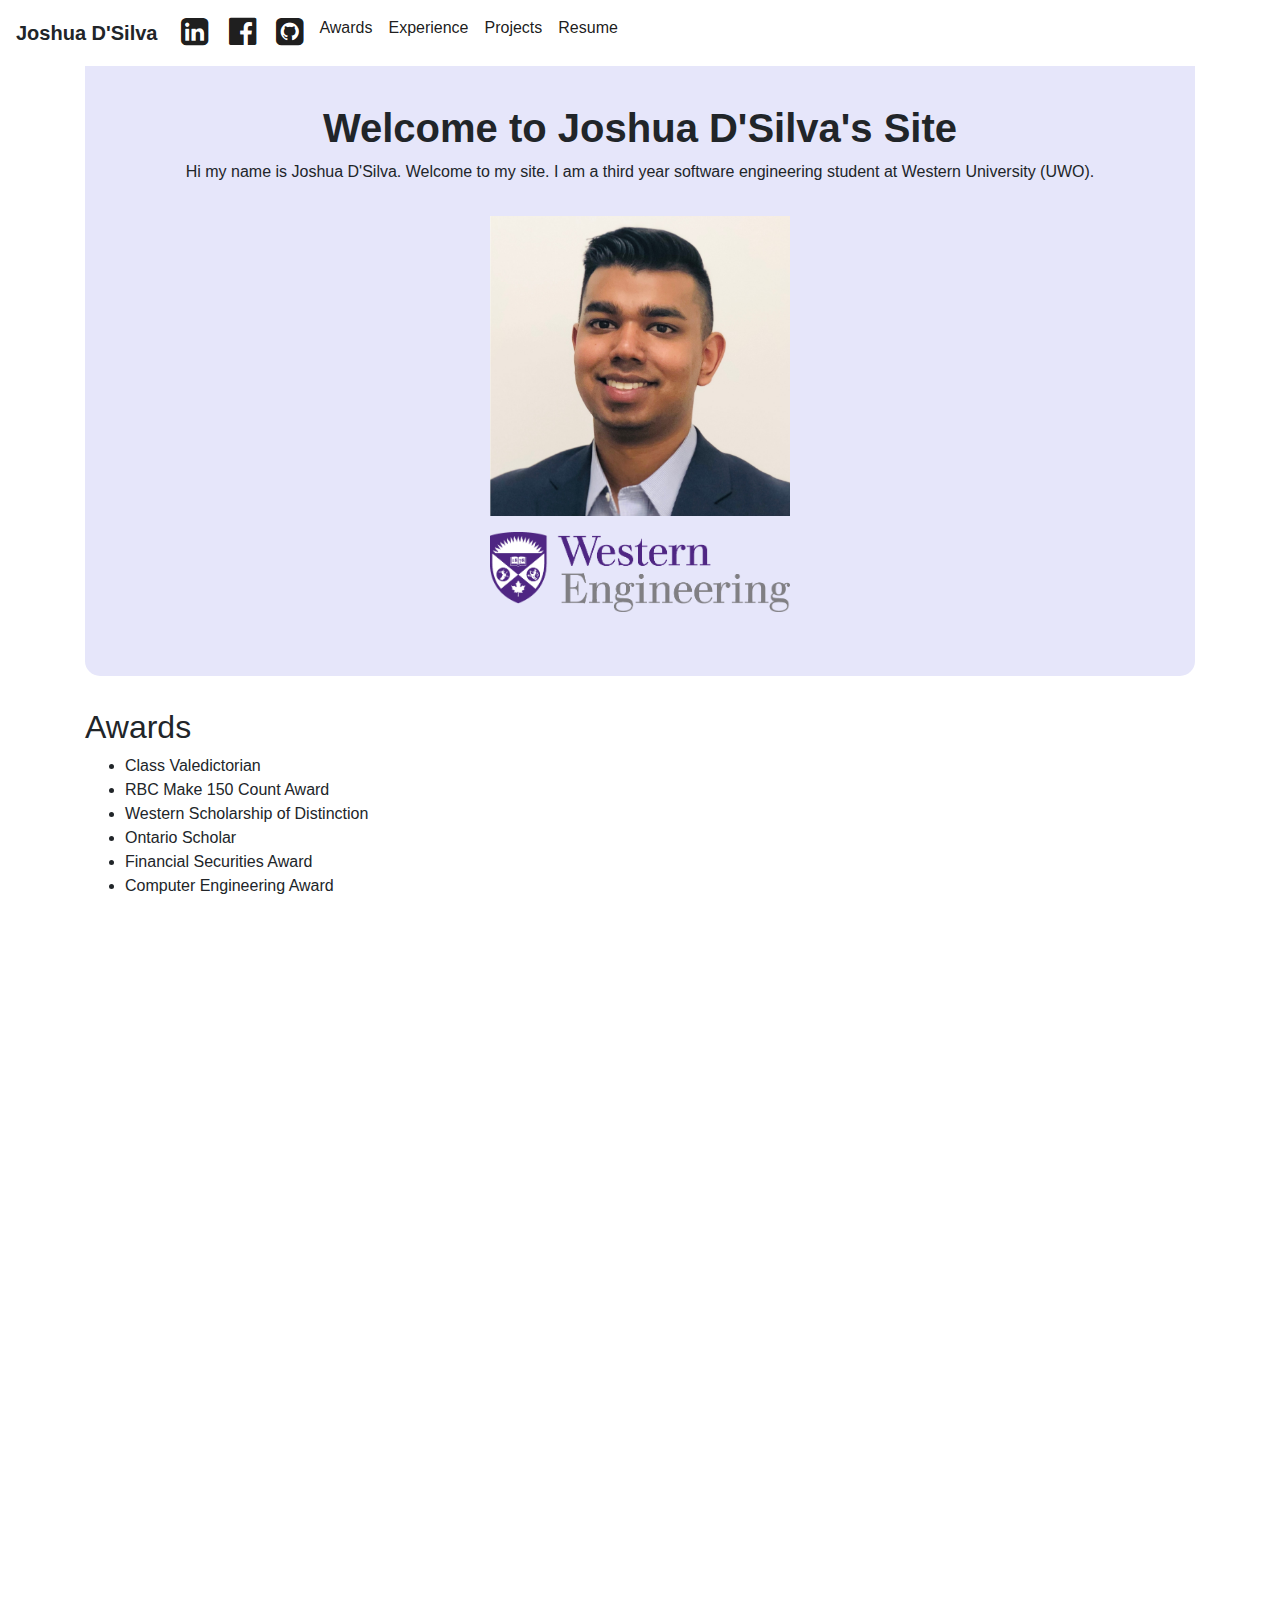
<file: PotentialJoshSiteV1.3.html>
`<html lang=" en">

<head>
  <!-- Global site tag (gtag.js) - Google Analytics -->
  <script type="text/javascript" async="" src="https://www.google-analytics.com/analytics.js"></script>
  <script async="" src="https://www.googletagmanager.com/gtag/js?id=UA-139134970-1"></script>
  <script>
    window.dataLayer = window.dataLayer || [];
  </script>
  <!-- End of Script -->


  <meta charset=" utf-8">
  <link rel="stylesheet" href="style.css">
  <link rel="stylesheet" href="https://cdnjs.cloudflare.com/ajax/libs/font-awesome/4.7.0/css/font-awesome.min.css">
  <link rel="stylesheet" href="https://stackpath.bootstrapcdn.com/bootstrap/4.3.1/css/bootstrap.min.css"
    integrity="sha384-ggOyR0iXCbMQv3Xipma34MD+dH/1fQ784/j6cY/iJTQUOhcWr7x9JvoRxT2MZw1T" crossorigin="anonymous">
  <link href="https://fonts.googleapis.com/css?family=Open+Sans" rel="stylesheet">

  <title>Joshua D'Silva's Website</title>
  <script src="https://code.jquery.com/jquery-3.4.1.min.js"
    integrity="sha256-CSXorXvZcTkaix6Yvo6HppcZGetbYMGWSFlBw8HfCJo=" crossorigin="anonymous"></script>
  <script src="https://cdnjs.cloudflare.com/ajax/libs/popper.js/1.12.9/umd/popper.min.js"
    integrity="sha384-ApNbgh9B+Y1QKtv3Rn7W3mgPxhU9K/ScQsAP7hUibX39j7fakFPskvXusvfa0b4Q" crossorigin="anonymous">
  </script>
  <script src="script.js"></script>
  <script src="https://maxcdn.bootstrapcdn.com/bootstrap/4.0.0/js/bootstrap.min.js"
    integrity="sha384-JZR6Spejh4U02d8jOt6vLEHfe/JQGiRRSQQxSfFWpi1MquVdAyjUar5+76PVCmYl" crossorigin="anonymous">
  </script>
  <meta name="description" content="Joshua D'Silva's personal website.">
  <meta name="keywords"
    content="Joshua D'Silva, joshuaddsilva, joshuadsilva, Software Engineer, Western University, UWO, OMERS, Oxford">
  <meta property="og:image" content="assets/images/StarryNight.jpg">
  <meta name="viewport" content="width=device-width, initial-scale=1">
  <link href="assets/images/theflash.png" rel="icon">
</head>

<div class="navbar navbar-expand-lg navbar-light" role="navigation">
    <a class="navbar-brand"><b>Joshua D'Silva</b></a>
    <button class="navbar-toggler" type="button" data-toggle="collapse" data-target="#MainNav"
        aria-controls="navbarSupportedContent" aria-expanded="false" aria-label="Toggle navigation">
        <span class="navbar-toggler-icon"></span>
    </button>
    <div class="collapse navbar-collapse" id="MainNav">
        <ul class="navbar-nav mr-auto">
            <li class="nav-item active">
                <a class="nav-link" href="https://www.linkedin.com/in/joshuaddsilva/"><i class="fa fa-linkedin-square"
                        style="font-size:2rem"></i></a></a>
            </li>
            <li class="nav-item active">
                <a class="nav-link" href="https://www.facebook.com/joshuaddsilva"> &nbsp;<i
                        class="fa fa-facebook-official" style="font-size:2rem"></i></a>
            </li>
            <li class="nav-item active">
                <a class="nav-link" href="https://github.com/jdsilva6"> &nbsp;<i class="fa fa-github-square"
                        style="font-size:2rem"></i></a>
            </li>
            <li class="nav-item active">
                <a class="nav-link " href="#awards">Awards</a>
            </li>
            <li class="nav-item active">
                <a class="nav-link " href="#experience">Experience</a>
            </li>
            <li class="nav-item active">
                <a class="nav-link " href="#projects">Projects</a>
            </li>
            <li class="nav-item active">
                <a class="nav-link " href="assets/documents/Resume.pdf" target="_blank">Resume</a>
            </li>
            <!-- <li class="nav-item active">
          <button class="btn btn-dark" id="darkModeSwitch" type="button" name="dark_light" onclick="toggleDarkLight()"
            title="Toggle dark/light mode">Dark</button>
        </li> -->
        </ul>
    </div>
</div>
<body id="body">
  <div class="container" id="theme">

    <div class="jumbotron text-center" id="jumbo">
      <section id="intro">
        <h1>Welcome to Joshua D'Silva's Site</h1>
        <p>Hi my name is Joshua D'Silva. Welcome to my site. I am a third year software engineering student at Western
          University (UWO).</p>
        <div><img class="center3" src="assets/images/me3.jpg" width:250px alt="me"></div>
        <div><img class="center3" src="assets/images/Engineer_Stacked_PurpleGrey.png" width="300px"></div>
      </section>
    </div>


    <h2 id="awards">Awards</h2>
    <div class="stylized">
      <section>
        <ul>
          <li>Class Valedictorian</li>
          <li>RBC Make 150 Count Award</li>
          <li>Western Scholarship of Distinction</li>
          <li>Ontario Scholar</li>
          <li>Financial Securities Award</li>
          <li>Computer Engineering Award</li>
          <li>SynerVoice Communication Award</li>
        </ul>
    </div>

    <div>
      &NonBreakingSpace;
    </div>

    <h2>Interests</h2>
    <div class="stylized">
      <ul>
        <li>Artificial intelligence</li>
        <li>Stocks/IPOs</i></li>
        <li>Autonomous Driving</li>
        <li>DC Comics</li>
        <li>Marvel</li>
      </ul>
    </div>
    </section>
    <div>
      &NonBreakingSpace;
    </div>

    <section id="experience">
      <h2>Work Experience </h2>

      <div id="accordion">
        <div class="card">
          <div class="card-header" id="headingOne">
            <h5 class="mb-0">
              <button class="btn btn-link" data-toggle="collapse" data-target="#collapseOne" aria-expanded="true"
                aria-controls="collapseOne">
                <b class="stylized">Oxford Properties Group, Web Developer (Co-op) |&nbsp; May 2019-Present</b>
              </button>
            </h5>
          </div>

          <div id="collapseOne" class="collapse show" aria-labelledby="headingOne" data-parent="#accordion">
            <div class="card-body">
              <ul>
                <li>Custom web and mobile application development, cross-application development, and application
                  interface design</li>
                <li>Application support, maintenance, integration, data standardization procedures & administration
                  processes </li>
                <li>Requirements analysis, planning and application/development documentation</li>
                <li>End-user support of existing applications</li>
              </ul>
            </div>
          </div>
          <div class="card">
            <div class="card-header" id="headingTwo">
              <h5 class="mb-0">
                <button class="btn btn-link " data-toggle="collapse" data-target="#collapseTwo" aria-expanded="true"
                  aria-controls="collapseTwo">
                  <b class="stylized">Western University, RezNet Technical Coordinator |&nbsp; Aug 2018-April 2019</b>
                </button>
              </h5>
            </div>
            <div id="collapseTwo" class="collapse" aria-labelledby="headingTwo" data-parent="#accordion">
              <div class="card-body">
                <ul>
                  Western RezNet is the university's Internet Service Provider. My position of Technical Coordinator
                  involves managing student teams and hotline operations to resolve student internet connection issues
                  across university residences.
                  <li>As part of the Bandwidth Testing team, collected and analyzed network data to optimize the firm’s
                    new bandwidth stream.</li>
                  <li>As part of the Communications team, reviewed existing documentation in order to revamp and
                    modernize
                    it. Changes in documentation will be implemented in the 2018-2019 academic year.</li>
                </ul>
              </div>
            </div>
          </div>
          <div class="card">
            <div class="card-header" id="headingThree">
              <h5 class="mb-0">
                <button class="btn btn-link collapsed" data-toggle="collapse" data-target="#collapseThree"
                  aria-expanded="false" aria-controls="collapseThree">
                  <b class="stylized">OMERS, IT Analyst (Strategic Development) &nbsp; &nbsp; &nbsp; &nbsp; &nbsp;
                    |&nbsp;
                    May 2018-August 2018</b>
                </button>
              </h5>
            </div>
            <div id="collapseThree" class="collapse" aria-labelledby="headingThree" data-parent="#accordion">
              <div class="card-body">
                <ul>
                  <li>Conducted research and analysis for the Technology Architecture Group</li>
                  <li>Attended Technology Architecture Group meetings (took meeting minutes)</li>
                  <li>Communicated with vendors to acquire information, and schedule presentations and meetings</li>
                  <li>Performed testing and evaluation of emerging, opensource, off-shelf and in-house applications</li>
                  <li>Participated in Proof of Technology (POT) by creating manual for application(s) being tested</li>
                  <li>Cataloged documentation for Teranet’s applications</li>
                </ul>
              </div>
            </div>
          </div>

          <div class="card">
            <div class="card-header" id="headingFour">
              <h5 class="mb-0">
                <button class="btn btn-link collapsed" data-toggle="collapse" data-target="#collapseFour"
                  aria-expanded="false" aria-controls="collapseFour">
                  <b class="stylized">Western University, RezNet Technical Consultant &nbsp; |&nbsp; Sept 2017-April
                    2018</b>
                </button>
              </h5>
            </div>
            <div id="collapseFour" class="collapse" aria-labelledby="headingFour" data-parent="#accordion">
              <div class="card-body">
                <ul>
                  Western RezNet is the university's Internet Service Provider. My position of Technical Consultant
                  involves helping solve customers’ network issues over the phone and in-person.
                  <li>As part of the Bandwidth Testing team, collected and analyzed network data to optimize the firm’s
                    new bandwidth stream.</li>
                  <li>As part of the Communications team, reviewed existing documentation in order to revamp and
                    modernize
                    it. Changes in documentation will be implemented in the 2018-2019 academic year.</li>
                </ul>
              </div>
            </div>
          </div>

          <div class="card">
            <div class="card-header" id="headingFive">
              <h5 class="mb-0">
                <button class="btn btn-link collapsed" data-toggle="collapse" data-target="#collapseFive"
                  aria-expanded="false" aria-controls="collapseFive">
                  <b class="stylized">OMERS, IT Analyst (User Device Management)&nbsp;&nbsp;&nbsp;&nbsp;&nbsp; |&nbsp;
                    May
                    2017-August 2017</b>
                </button>
              </h5>
            </div>
            <div id="collapseFive" class="collapse" aria-labelledby="headingThree" data-parent="#accordion">
              <div class="card-body">
                <ul>
                  Selected by manger to assist C-Suite executives with IT Solutions (e.g. CFO, COO, CIO)
                  <li>Oversaw projects and assisted in procurement activities</li>
                  <li>Led project resources as co-facilitator for Summer 2017 IT networking and team-building event
                    (50+)
                  </li>
                  <li>Project Manager, director and co-narrator for IT Co-op Recruitment video (published on LinkedIn)
                  </li>
                  <li>Educated end-users on new technologies and customized MS Office solution development (VBA/Macros,
                    add-ins, workflow)</li>
                </ul>
              </div>
            </div>
          </div>

          <div class="card">
            <div class="card-header" id="headingSix">
              <h5 class="mb-0">
                <button class="btn btn-link collapsed" data-toggle="collapse" data-target="#collapseSix"
                  aria-expanded="false" aria-controls="collapseSix">
                  <b class="stylized">JMB IT Solutions, Founder and
                    Consultant&nbsp;&nbsp;&nbsp;&nbsp;&nbsp;&nbsp;&nbsp;&nbsp;&nbsp;&nbsp;&nbsp; |&nbsp; June
                    2012-Present</b>
                </button>
              </h5>
            </div>
            <div id="collapseSix" class="collapse" aria-labelledby="headingSix" data-parent="#accordion">
              <div class="card-body">
                <ul>
                  <li>Trained customers on Windows/Android/iPhone, Email, Social Media (Facebook, Twitter) </li>
                  <li>Provided technical expertise in troubleshooting to resolve IT issues </li>
                  <li>Set up cloud-based solutions for customer’s data and media storage, and </li>
                  <li>Set up wired/wireless networks for residential use</li>
                </ul>
              </div>
            </div>
          </div>
        </div>

        <div>
          &NonBreakingSpace;
        </div>

        <h2>Skills</h2>
        <div class="stylized">
          <p>Here you will find a list of programming languages and tools that I have worked with.</p>
          <h3>Programming languages:</h3>
          <ul>
            <li>C++</li>
            <li>C#</li>
            <li>Java</li>
            <li>JavaScript</li>
            <li>CSS</li>
            <li>HTML</li>
            <li>Python</li>
            <li>SQL</li>
            <li>VBA</li>
          </ul>
          <h3>Tools</h3>
          <ul>
            <li>Database Adminisration</li>
            <li>Git</li>
            <li>Active Directory</li>
            <li>ServiceNow</li>
            <li>Unity</li>
            <li>SharePoint</li>
            <li>PowerApps</li>
            <li>Microsoft Flow</li>
            <li>PowerBi</li>
          </ul>
          <h3>Editors/Integrated Development Environments (IDEs)</h3>
          <ul>
            <li>Visual Studio</li>
            <li>Visual Studio Code</li>
            <li>Atom</li>
            <li>IntelliJ IDEA</li>
            <li>PyCharm</li>
            <li>Brackets</li>
          </ul>

          <h3>Frameworks/Libraries</h3>
          <ul>
            <li>.Net</li>
            <li>NodeJs</li>
            <li>Bootstrap</li>
            <li>AngularJS</li>
            <li>JQuery</li>
          </ul>
        </div>
    </section>

    <div>
      &NonBreakingSpace;
    </div>

    <section id="projects">
      <h2>Projects</h2>
      <div class="stylized">
        <p>Here you will find a list of projects that I am working on.</p>
        <h3>Personal Website: <a href="https://joshuadsilva.com#projects">joshuadsilva.com</a> [In Progress]</h3>
        <ul>
          <li>This site was created using <a href="https://github.io">github.io</a></li>
          <li>You are currently looking at my personal site</li>
          <li>The repository for the site can be located at <a
              href="https://github.com/jdsilva6/jdsilva6.github.io">github.com/jdsilva6/jdsilva6.github.io</a></li>
        </ul>

      </div>
    </section>


    <footer class="FooterClass">
      <p style="text-align:center">Basically Copyright <i class="fa fa-copyright"></i> 2019 Joshua D'Silva</p>
    </footer>
  </div>
  </div>
</body>

</html>
</file>
<file: style.css>
html {
      scroll-behavior: smooth !important;
      font-family: 'Open Sans', sans-serif !important;
    }

    html,
    body {
      width: 100%;
      height: 100%;
      margin: 0px;
      padding: 0px;
      overflow-x: hidden;
    }

    section h1 {
      font-weight: 600; 
    }

    .card {
      position: unset !important;
    }

    #WelcomeMsg {
      color: #000;
    }

    #JoshDescription {
      color: #000;
    }

    #messenger {
      min-height: 50px;
      text-shadow: 0 2px 2px rgba(#000, 0.9);
    }

    #jumbo {
      background-color: #E6E6FA;
      border-radius: 15px;
    }

    .joblogo {
      width: 5%;
    }

    .navbar {
      overflow: hidden;
      position: fixed !important;
      background-color: white;
      /* Set the navbar to fixed position */
      top: 0 !important;
      /* Position the navbar at the top of the page */
      width: 100% !important;
      /* Full width */
    }

    .navbar.dark {
      overflow: hidden;
      position: fixed !important;
      background-color: black;
      /* Set the navbar to fixed position */
      top: 0 !important;
      /* Position the navbar at the top of the page */
      width: 100% !important;
      /* Full width */
    }

    .jobDates {
      text-align: left;
      font-size: 1.3rem;
    }


    .jumbotron {
      top: 5 !important;
      padding-top: 5rem !important;
    }

    .nav li {
      display: inline-block;
    }

    div.panel-group {
      outline: 2px;
      outline-color: lightslategray;
    }

    .stylizedDiv {
      padding: 1%;
      background-color: #EDE5F6;
      fill-opacity: 50%;
      width: 100%;
      border-radius: 15px;
    }

    .center {
      display: block;
      margin-left: auto;
      margin-right: auto;
      width: 50%;
      max-height: 600px;
    }

    .center2 {
      max-width: 100%;
      height: auto;
      display: block;
      margin-left: auto;
      margin-right: auto;
      width: 50%;
    }

    .center3 {
      width: 300px;
      padding-top: 1rem;
    }

    a.stylized {
      color: #B24DFF;
    }

    b.stylized {
      color: black;
      font-weight: normal;
      font-size: 1.1rem;
      float: left !important;
      text-align: left;
    }

    .rotated {
      -moz-transition: all .5s linear;
      -webkit-transition: all .5s linear;
      transition: all .5s linear;
      -moz-transform: rotate(90deg);
      -webkit-transform: rotate(90deg);
      transform: rotate(90deg);
    }


    .darkb {
      color: white !important;
    }

    body {
      padding: 0;
      margin: 0;
    }

    .imgTable {
      max-width: 300px;
      transform: translateX(50%);
    }

    h2.darkmode {
      color: #eee;
    }

    .dark-mode {
      background-color: #111 !important;
      color: #eee;
    }

    body.dark-mode a {
      color: #111;
    }

    body.dark-mode button {
      background-color: #eee;
      color: #111;
    }

    body.light-mode {
      background-color: #eee;
      color: #111;
    }

    body.light-mode a {
      color: #111;
    }

    body.light-mode button {
      background-color: #111;
      color: #eee;
    }

    #switch {
      visibility: hidden;
      position: absolute;
    }

    .switch-label {
      display: flex;
      justify-content: center;
      align-items: center;
      width: 100px;
      height: 30px;
      border: 1px solid #ccc;
      border-radius: 50px;
      position: relative;
      cursor: pointer;
      transition: 0.5s all ease;
    }

    .switch-label .toggle {
      width: 25px;
      height: 25px;
      border-radius: 25px;
      background-color: #eb008c;
      position: absolute;
      left: 3px;
      transition: .5s all ease;
    }

    .wrapper {
      display: flex;
      justify-content: center;
      align-items: center;
      transition: 1s all ease;
      width: 100%;
      height: 100vh;
    }

    #switch:checked~.switch-label {
      background: #eb008c;
      border: none;
      transition: .5s all ease;
    }

    #switch:checked~.switch-label .toggle {
      height: 12.5px;
      border-radius: 25px 25px 0 0;
      background: transparent;
      box-shadow: 0 -6px 0 0 #fff;
      transform: scale(0.9) translateX(75px) rotate(90deg);
      transition: .7s all ease;
    }

    .dark {
      background: #000;
      transition: 1s all ease;
    }

    .divdark {
      background: #4f2683 !important;
      transition: 1s all ease !important;
    }

    .darkjumbo {
      background: #4f2683 !important;
      transition: 1s all ease !important;
    }

    .darkCard {
      background: #807F83;
      color: white;
      transition: 1s all ease;
    }

    .darkCardHeader {
      background: #4f2683 !important;
    }

    .darkbtn {
      background: #4f2683 !important;
      color: white !important;
    }

    @media only screen and (max-width: 500px) {
      .joblogo {
        width: 20%;
      }

      #messenger {
        min-height: 100px;
        text-shadow: 0 2px 2px rgba(#000, 0.9);
      }
    }
</file>
